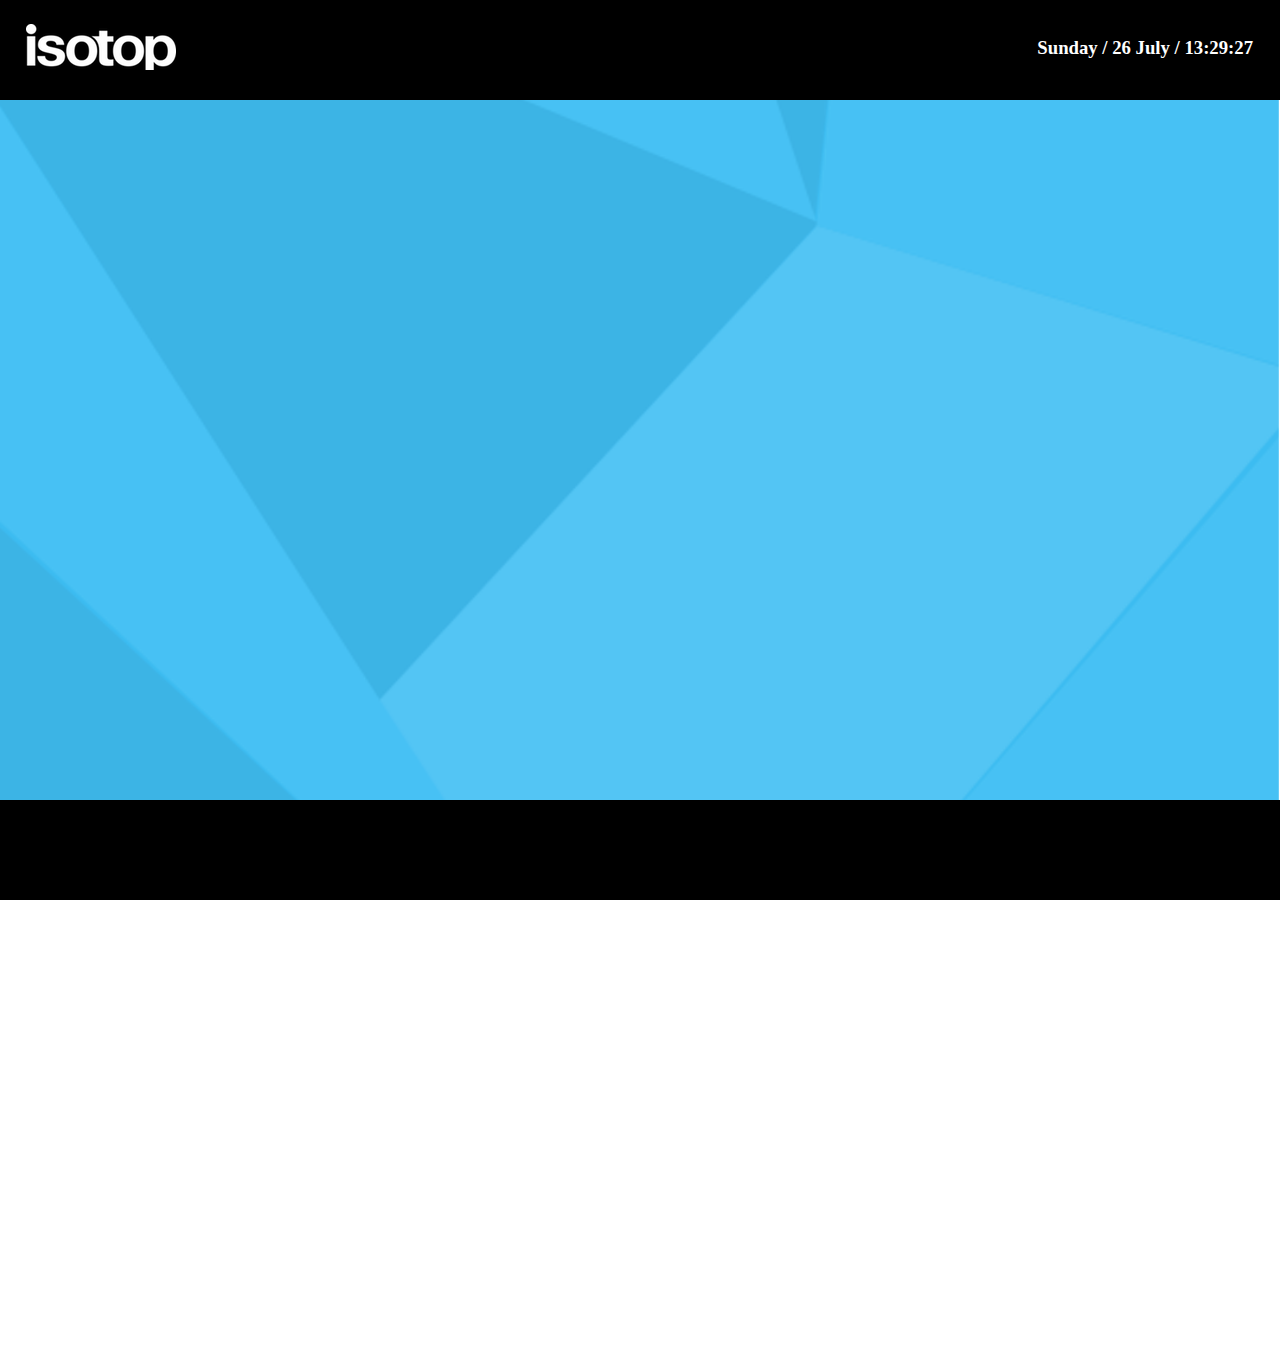
<file: slideshow/index.html>
<!doctype html>
<html lang="en">

<head>
	<meta charset="utf-8">

	<title>Isotop</title>

	<meta name="viewport" content="width=device-width, initial-scale=1.0, maximum-scale=1.0, user-scalable=no">

	<link rel="stylesheet" href="css/reveal.css">
	<link rel="stylesheet" href="css/theme/default.css" id="theme">
	<link rel="stylesheet" href="css/welcomescreen.css" id="theme">
</head>

<body>
<div id="temp"><div><div></div></div></div>
<div class="reveal">
	<div class="slides">
	</div>
</div>

<div class="iso_header">
	<img src="img/common/isotop_logo.png" />
	<h3></h3>
</div>

<div class="iso_footer">
	<h3 class="sectionname"></h3>
	<h3 class="sectioncounter"></h3>
</div>



<script src="lib/js/head.min.js"></script>
<script src="js/reveal.js"></script>
<script src="js/jquery/jquery-2.1.0.js"></script>

<script src="js/welcomescreen.js"></script>
<script src="js/timestamp.js"></script>
<script src="js/main.js"></script>



</body>
</html>
</file>
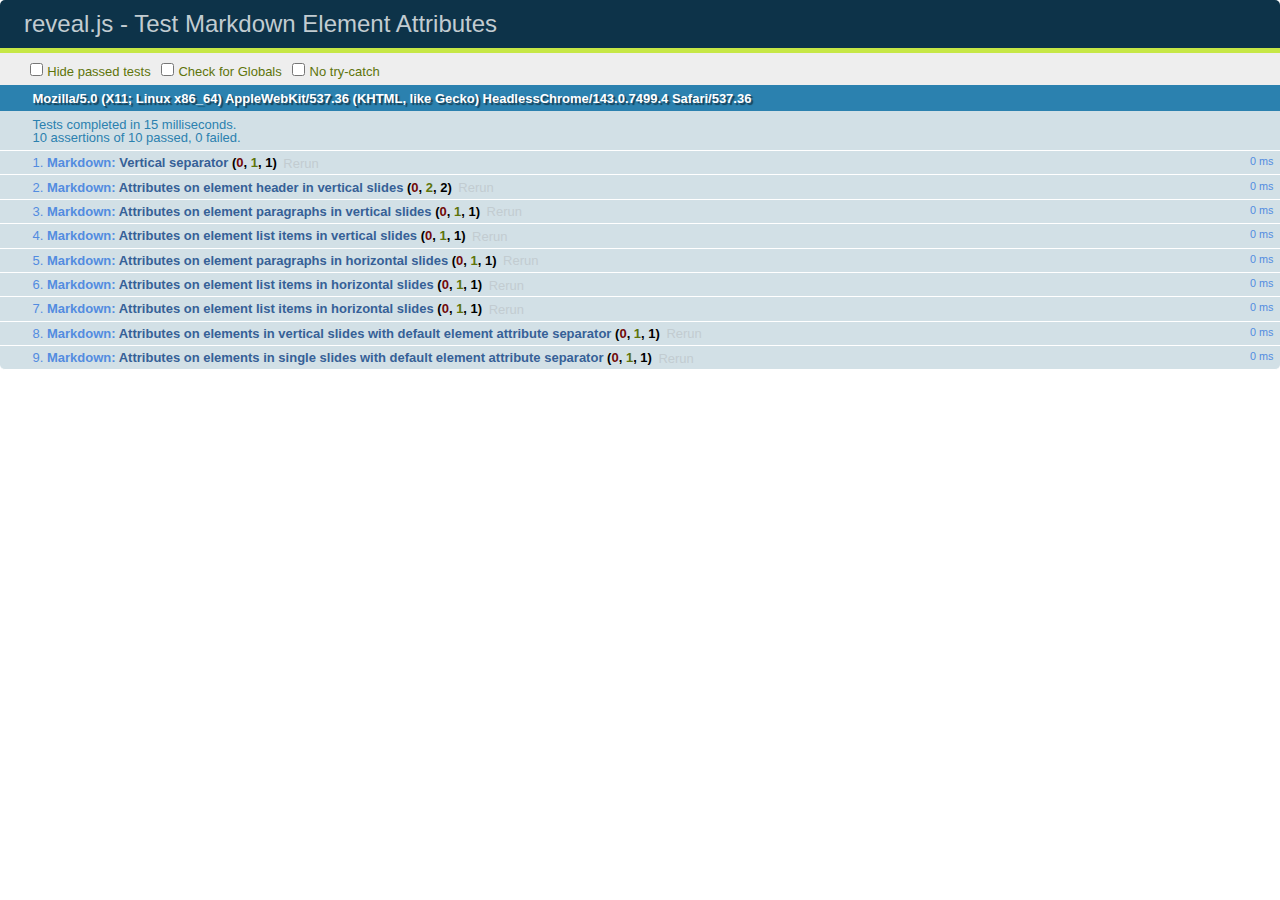
<file: slideshow-feature/test/test-markdown-element-attributes.html>
<!doctype html>
<html lang="en">

	<head>
		<meta charset="utf-8">

		<title>reveal.js - Test Markdown Element Attributes</title>

		<link rel="stylesheet" href="../css/reveal.min.css">
		<link rel="stylesheet" href="qunit-1.12.0.css">
	</head>

	<body style="overflow: auto;">

		<div id="qunit"></div>
		<div id="qunit-fixture"></div>

		<div class="reveal" style="display: none;">

			<div class="slides">

				<!-- <section data-markdown="example.md" data-separator="^\n\n\n" data-vertical="^\n\n"></section> -->

				<!-- Slides are separated by newline + three dashes + newline, vertical slides identical but two dashes -->
				<section data-markdown data-separator="^\n---\n$" data-vertical="^\n--\n$" data-element-attributes="{_\s*?([^}]+?)}">>
					<script type="text/template">
						## Slide 1.1
						<!-- {_class="fragment fade-out" data-fragment-index="1"} -->

						--

						## Slide 1.2
						<!-- {_class="fragment shrink"} -->

						Paragraph 1
						<!-- {_class="fragment grow"} -->

						Paragraph 2
						<!-- {_class="fragment grow"} -->

						- list item 1 <!-- {_class="fragment roll-in"} -->
						- list item 2 <!-- {_class="fragment roll-in"} -->
						- list item 3 <!-- {_class="fragment roll-in"} -->


						---

						## Slide 2


						Paragraph 1.2  
						multi-line <!-- {_class="fragment highlight-red"} -->

						Paragraph 2.2 <!-- {_class="fragment highlight-red"} -->

						Paragraph 2.3 <!-- {_class="fragment highlight-red"} -->

						Paragraph 2.4 <!-- {_class="fragment highlight-red"} -->

						- list item 1 <!-- {_class="fragment highlight-green"} -->
						- list item 2<!-- {_class="fragment highlight-green"} -->
						- list item 3<!-- {_class="fragment highlight-green"} -->
						- list item 4
						<!-- {_class="fragment highlight-green"} -->
						- list item 5<!-- {_class="fragment highlight-green"} -->

						Test

						![Example Picture](examples/assets/image2.png)
						<!-- {_class="reveal stretch"} -->

					</script>
				</section>



				<section 	data-markdown data-separator="^\n\n\n"
									data-vertical="^\n\n"
									data-notes="^Note:"
									data-charset="utf-8">
					<script type="text/template">
						# Test attributes in Markdown with default separator
						## Slide 1 Def <!-- .element: class="fragment highlight-red" data-fragment-index="1" -->


						## Slide 2 Def
						<!-- .element: class="fragment highlight-red" -->

					</script>
				</section>

				<section data-markdown>
				  <script type="text/template">
					## Hello world
					A paragraph
					<!-- .element: class="fragment highlight-blue" -->
				  </script>
				</section>

				<section data-markdown>
				  <script type="text/template">
					## Hello world

					Multiple  
					Line
					<!-- .element: class="fragment highlight-blue" -->
				  </script>
				</section>

				<section data-markdown>
				  <script type="text/template">
					## Hello world

					Test<!-- .element: class="fragment highlight-blue" -->

					More Test
				  </script>
				</section>


			</div>

		</div>

		<script src="../lib/js/head.min.js"></script>
		<script src="../js/reveal.min.js"></script>
		<script src="../plugin/markdown/marked.js"></script>
		<script src="../plugin/markdown/markdown.js"></script>
		<script src="qunit-1.12.0.js"></script>

		<script src="test-markdown-element-attributes.js"></script>

	</body>
</html>
</file>
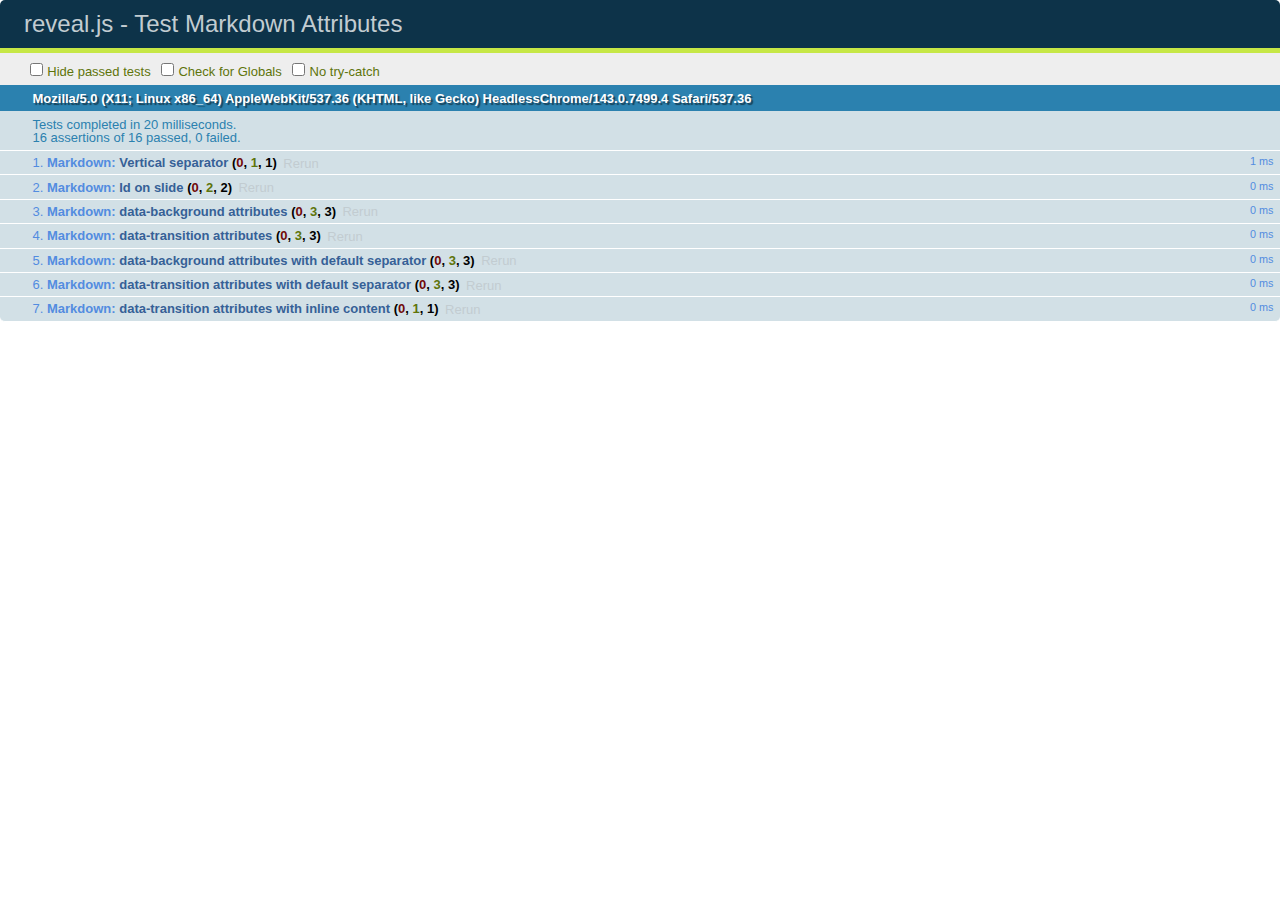
<file: slideshow-feature/test/test-markdown-slide-attributes.html>
<!doctype html>
<html lang="en">

	<head>
		<meta charset="utf-8">

		<title>reveal.js - Test Markdown Attributes</title>

		<link rel="stylesheet" href="../css/reveal.min.css">
		<link rel="stylesheet" href="qunit-1.12.0.css">
	</head>

	<body style="overflow: auto;">

		<div id="qunit"></div>
		<div id="qunit-fixture"></div>

		<div class="reveal" style="display: none;">

			<div class="slides">

				<!-- <section data-markdown="example.md" data-separator="^\n\n\n" data-vertical="^\n\n"></section> -->

				<!-- Slides are separated by three lines, vertical slides by two lines, attributes are one any line starting with (spaces and) two dashes -->
				<section 	data-markdown data-separator="^\n\n\n"
									data-vertical="^\n\n"
									data-notes="^Note:"
									data-attributes="--\s(.*?)$"
									data-charset="utf-8">
					<script type="text/template">
						# Test attributes in Markdown
						## Slide 1



						## Slide 2
						<!-- -- id="slide2" data-transition="zoom" data-background="#A0C66B" -->


						## Slide 2.1
						<!-- -- data-background="#ff0000" data-transition="fade" -->


						## Slide 2.2
						[Link to Slide2](#/slide2)



						## Slide 3
						<!-- -- data-transition="zoom" data-background="#C6916B" -->



						## Slide 4
					</script>
				</section>

				<section 	data-markdown data-separator="^\n\n\n"
									data-vertical="^\n\n"
									data-notes="^Note:"
									data-charset="utf-8">
					<script type="text/template">
						# Test attributes in Markdown with default separator
						## Slide 1 Def



						## Slide 2 Def
						<!-- .slide: id="slide2def" data-transition="concave" data-background="#A7C66B" -->


						## Slide 2.1 Def
						<!-- .slide: data-background="#f70000" data-transition="page" -->


						## Slide 2.2 Def
						[Link to Slide2](#/slide2def)



						## Slide 3 Def
						<!-- .slide: data-transition="concave" data-background="#C7916B" -->



						## Slide 4
					</script>
				</section>

				<section data-markdown>
					<script type="text/template">
						<!-- .slide: data-background="#ff0000" -->
						## Hello world
					</script>
				</section>

				<section data-markdown>
					<script type="text/template">
						## Hello world
						<!-- .slide: data-background="#ff0000" -->
					</script>
				</section>

				<section data-markdown>
					<script type="text/template">
						## Hello world

						Test
						<!-- .slide: data-background="#ff0000" -->

						More Test
					</script>
				</section>

			</div>

		</div>

		<script src="../lib/js/head.min.js"></script>
		<script src="../js/reveal.min.js"></script>
		<script src="../plugin/markdown/marked.js"></script>
		<script src="../plugin/markdown/markdown.js"></script>
		<script src="qunit-1.12.0.js"></script>

		<script src="test-markdown-slide-attributes.js"></script>

	</body>
</html>
</file>
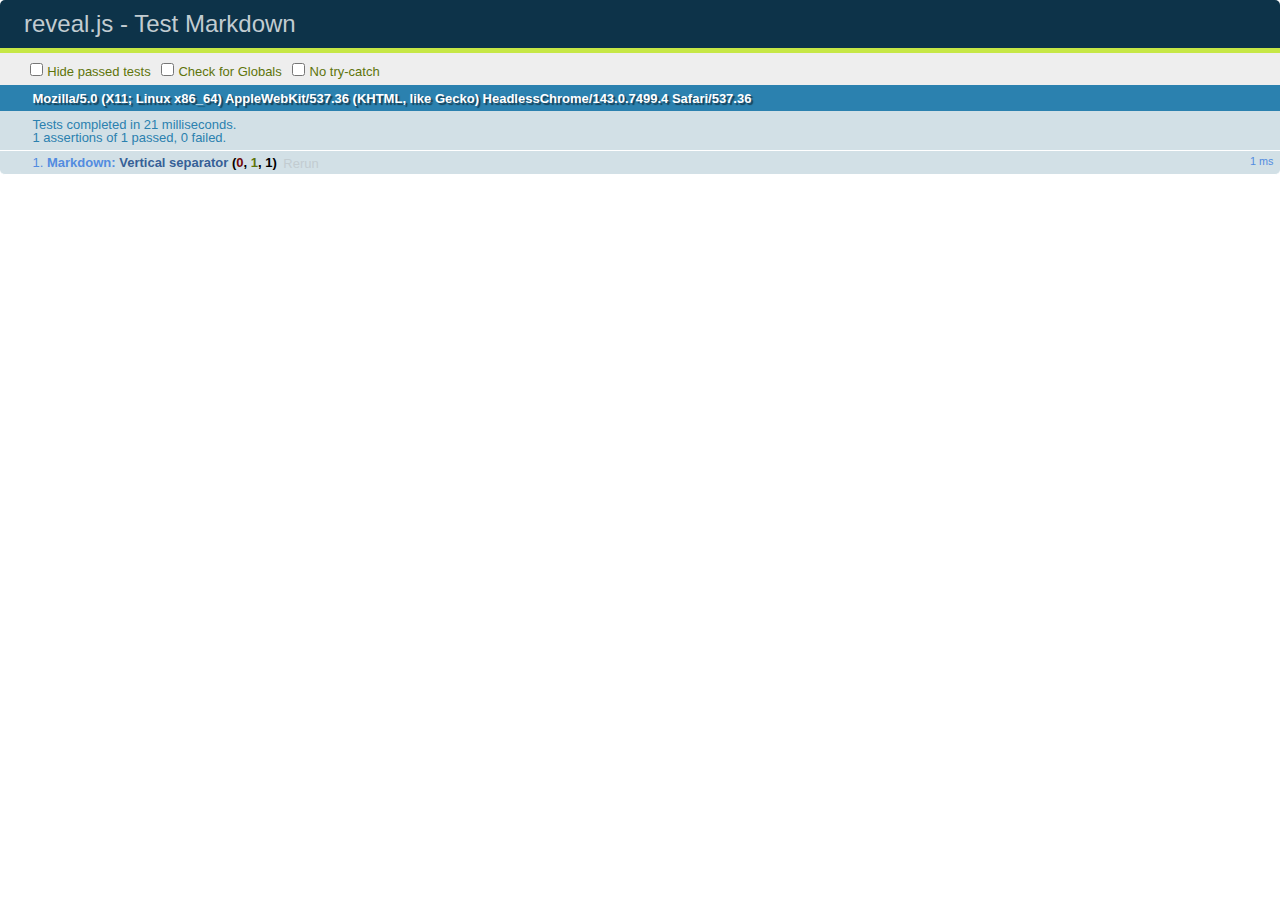
<file: slideshow-feature/test/test-markdown.html>
<!doctype html>
<html lang="en">

	<head>
		<meta charset="utf-8">

		<title>reveal.js - Test Markdown</title>

		<link rel="stylesheet" href="../css/reveal.min.css">
		<link rel="stylesheet" href="qunit-1.12.0.css">
	</head>

	<body style="overflow: auto;">

		<div id="qunit"></div>
  		<div id="qunit-fixture"></div>

		<div class="reveal" style="display: none;">

			<div class="slides">

				<!-- <section data-markdown="example.md" data-separator="^\n\n\n" data-vertical="^\n\n"></section> -->

				<!-- Slides are separated by newline + three dashes + newline, vertical slides identical but two dashes -->
				<section data-markdown data-separator="^\n---\n$" data-vertical="^\n--\n$">
					<script type="text/template">
						## Slide 1.1

						--

						## Slide 1.2

						---

						## Slide 2
					</script>
				</section>

			</div>

		</div>

		<script src="../lib/js/head.min.js"></script>
		<script src="../js/reveal.min.js"></script>
		<script src="../plugin/markdown/marked.js"></script>
		<script src="../plugin/markdown/markdown.js"></script>
		<script src="qunit-1.12.0.js"></script>

		<script src="test-markdown.js"></script>

	</body>
</html>
</file>
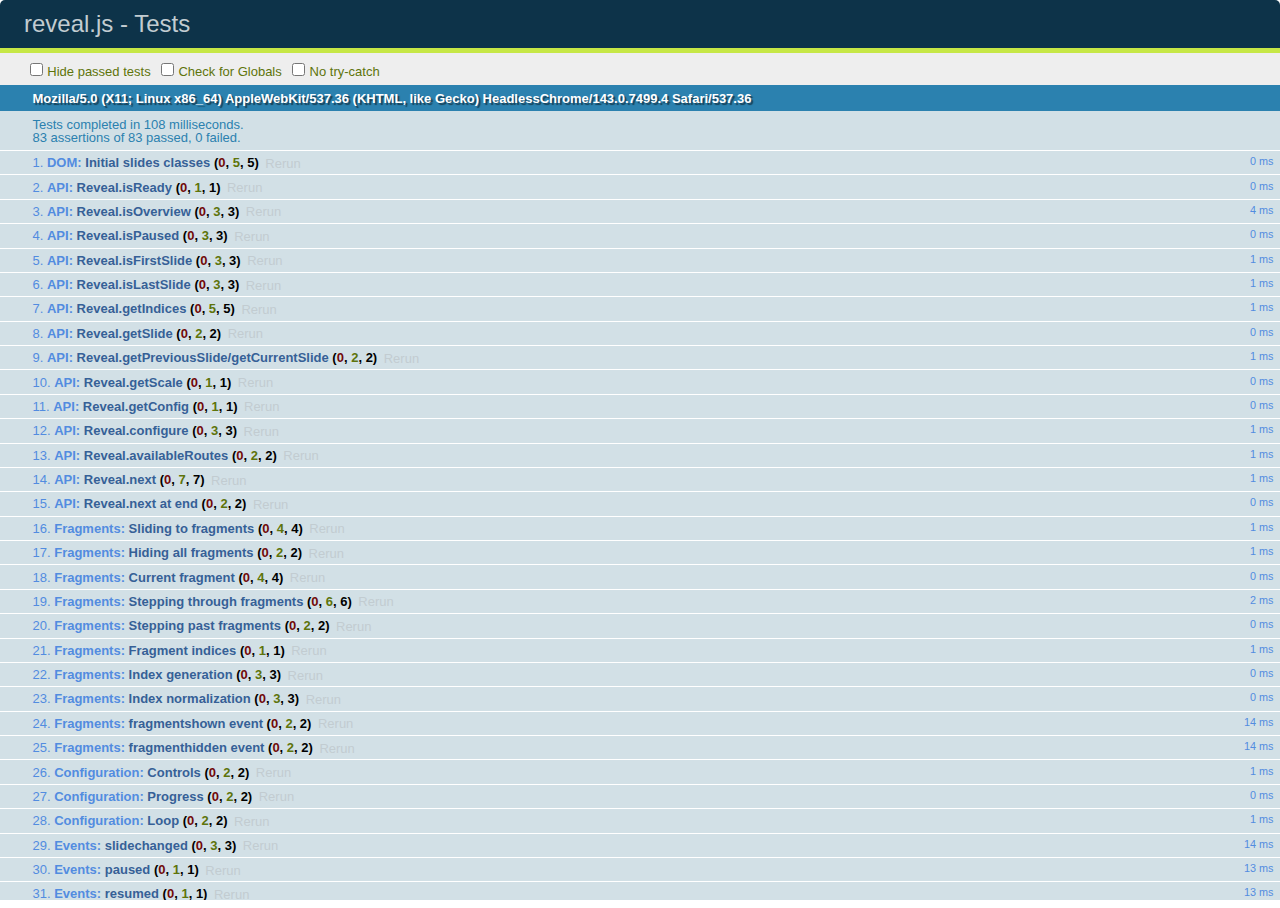
<file: slideshow-feature/test/test.html>
<!doctype html>
<html lang="en">

	<head>
		<meta charset="utf-8">

		<title>reveal.js - Tests</title>

		<link rel="stylesheet" href="../css/reveal.min.css">
		<link rel="stylesheet" href="qunit-1.12.0.css">
	</head>

	<body style="overflow: auto;">

		<div id="qunit"></div>
  		<div id="qunit-fixture"></div>

		<div class="reveal" style="display: none;">

			<div class="slides">

				<section>
					<h1>1</h1>
				</section>

				<section>
					<section>
						<h1>2.1</h1>
					</section>
					<section>
						<h1>2.2</h1>
					</section>
					<section>
						<h1>2.3</h1>
					</section>
				</section>

				<section id="fragment-slides">
					<section>
						<h1>3.1</h1>
						<ul>
							<li class="fragment">4.1</li>
							<li class="fragment">4.2</li>
							<li class="fragment">4.3</li>
						</ul>
					</section>

					<section>
						<h1>3.2</h1>
						<ul>
							<li class="fragment" data-fragment-index="0">4.1</li>
							<li class="fragment" data-fragment-index="0">4.2</li>
						</ul>
					</section>

					<section>
						<h1>3.3</h1>
						<ul>
							<li class="fragment" data-fragment-index="1">3.3.1</li>
							<li class="fragment" data-fragment-index="4">3.3.2</li>
							<li class="fragment" data-fragment-index="4">3.3.3</li>
						</ul>
					</section>
				</section>

				<section>
					<h1>4</h1>
				</section>

			</div>

		</div>

		<script src="../lib/js/head.min.js"></script>
		<script src="../js/reveal.min.js"></script>
		<script src="qunit-1.12.0.js"></script>

		<script src="test.js"></script>

	</body>
</html>
</file>
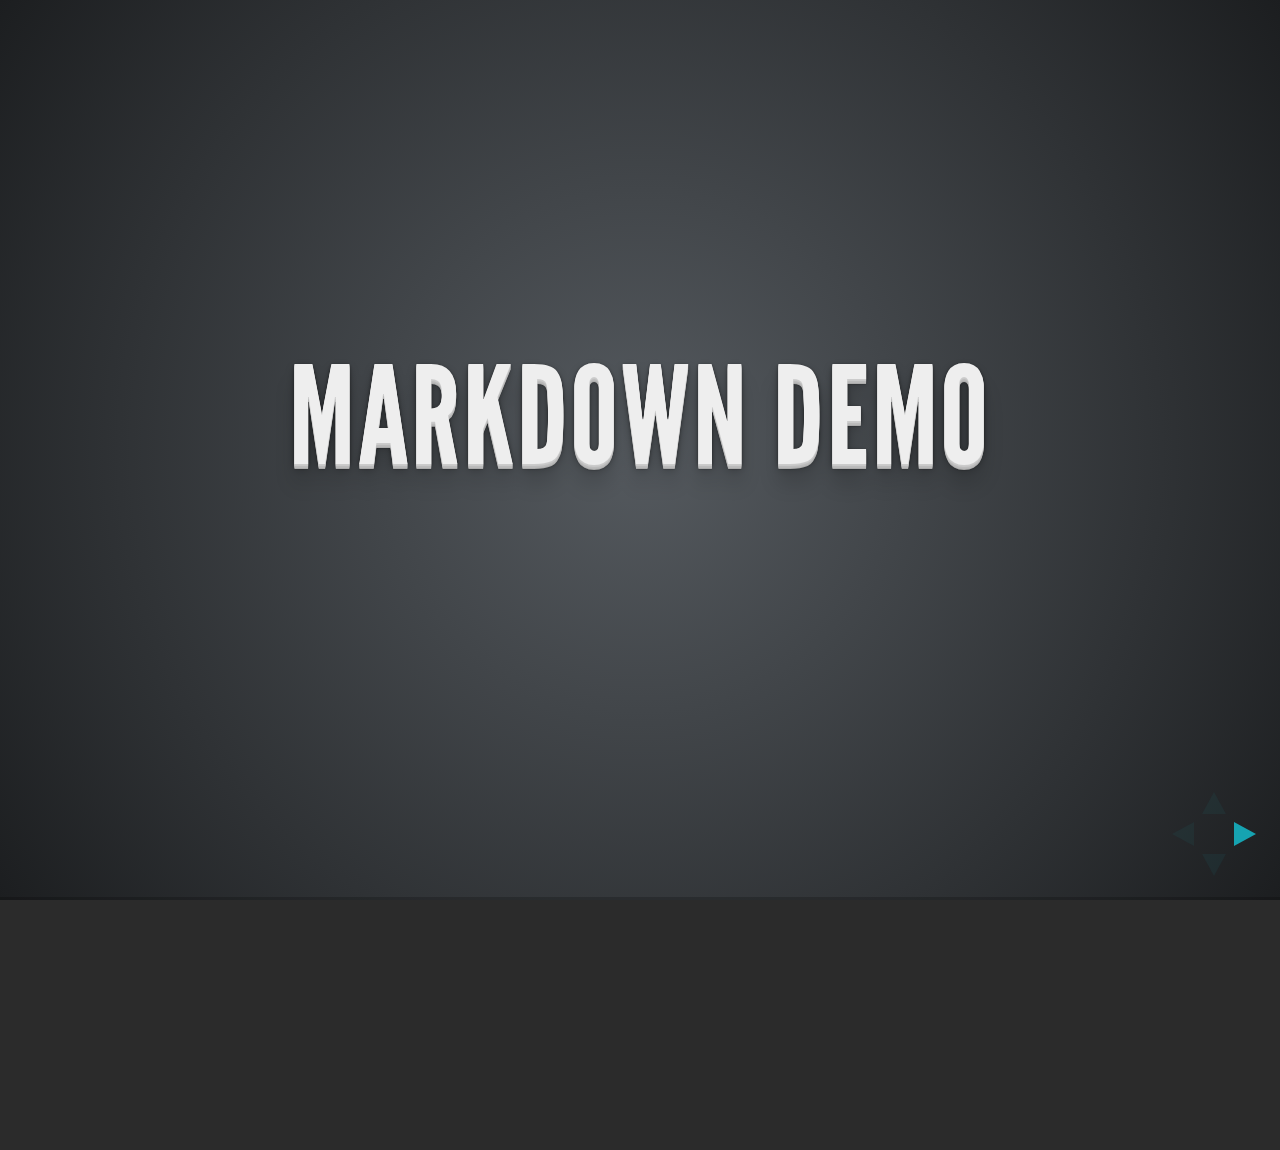
<file: slideshow-feature/plugin/markdown/example.html>
<!doctype html>
<html lang="en">

	<head>
		<meta charset="utf-8">

		<title>reveal.js - Markdown Demo</title>

		<link rel="stylesheet" href="../../css/reveal.css">
		<link rel="stylesheet" href="../../css/theme/default.css" id="theme">

        <link rel="stylesheet" href="../../lib/css/zenburn.css">
	</head>

	<body>

		<div class="reveal">

			<div class="slides">

                <!-- Use external markdown resource, separate slides by three newlines; vertical slides by two newlines -->
                <section data-markdown="example.md" data-separator="^\n\n\n" data-vertical="^\n\n"></section>

                <!-- Slides are separated by three dashes (quick 'n dirty regular expression) -->
                <section data-markdown data-separator="---">
                    <script type="text/template">
                        ## Demo 1
                        Slide 1
                        ---
                        ## Demo 1
                        Slide 2
                        ---
                        ## Demo 1
                        Slide 3
                    </script>
                </section>

                <!-- Slides are separated by newline + three dashes + newline, vertical slides identical but two dashes -->
                <section data-markdown data-separator="^\n---\n$" data-vertical="^\n--\n$">
                    <script type="text/template">
                        ## Demo 2
                        Slide 1.1

                        --

                        ## Demo 2
                        Slide 1.2

                        ---

                        ## Demo 2
                        Slide 2
                    </script>
                </section>

                <!-- No "extra" slides, since there are no separators defined (so they'll become horizontal rulers) -->
                <section data-markdown>
                    <script type="text/template">
                        A

                        ---

                        B

                        ---

                        C
                    </script>
                </section>

                <!-- Slide attributes -->
                <section data-markdown>
                    <script type="text/template">
                        <!-- .slide: data-background="#000000" -->
                        ## Slide attributes
                    </script>
                </section>

                <!-- Element attributes -->
                <section data-markdown>
                    <script type="text/template">
                        ## Element attributes
                        - Item 1 <!-- .element: class="fragment" data-fragment-index="2" -->
                        - Item 2 <!-- .element: class="fragment" data-fragment-index="1" -->
                    </script>
                </section>

                <!-- Code -->
                <section data-markdown>
                    <script type="text/template">
                        ```php
                        public function foo()
                        {
                            $foo = array(
                                'bar' => 'bar'
                            )
                        }
                        ```
                    </script>
                </section>

            </div>
		</div>

		<script src="../../lib/js/head.min.js"></script>
		<script src="../../js/reveal.js"></script>

		<script>

			Reveal.initialize({
				controls: true,
				progress: true,
				history: true,
				center: true,

				// Optional libraries used to extend on reveal.js
				dependencies: [
					{ src: '../../lib/js/classList.js', condition: function() { return !document.body.classList; } },
					{ src: 'marked.js', condition: function() { return !!document.querySelector( '[data-markdown]' ); } },
                    { src: 'markdown.js', condition: function() { return !!document.querySelector( '[data-markdown]' ); } },
                    { src: '../highlight/highlight.js', async: true, callback: function() { hljs.initHighlightingOnLoad(); } },
					{ src: '../notes/notes.js' }
				]
			});

		</script>

	</body>
</html>
</file>
<file: slideshow/css/reveal.css>
@charset "UTF-8";

/*!
 * reveal.js
 * http://lab.hakim.se/reveal-js
 * MIT licensed
 *
 * Copyright (C) 2013 Hakim El Hattab, http://hakim.se
 */


/*********************************************
 * RESET STYLES
 *********************************************/

html, body, .reveal div, .reveal span, .reveal applet, .reveal object, .reveal iframe,
.reveal h1, .reveal h2, .reveal h3, .reveal h4, .reveal h5, .reveal h6, .reveal p, .reveal blockquote, .reveal pre,
.reveal a, .reveal abbr, .reveal acronym, .reveal address, .reveal big, .reveal cite, .reveal code,
.reveal del, .reveal dfn, .reveal em, .reveal img, .reveal ins, .reveal kbd, .reveal q, .reveal s, .reveal samp,
.reveal small, .reveal strike, .reveal strong, .reveal sub, .reveal sup, .reveal tt, .reveal var,
.reveal b, .reveal u, .reveal i, .reveal center,
.reveal dl, .reveal dt, .reveal dd, .reveal ol, .reveal ul, .reveal li,
.reveal fieldset, .reveal form, .reveal label, .reveal legend,
.reveal table, .reveal caption, .reveal tbody, .reveal tfoot, .reveal thead, .reveal tr, .reveal th, .reveal td,
.reveal article, .reveal aside, .reveal canvas, .reveal details, .reveal embed,
.reveal figure, .reveal figcaption, .reveal footer, .reveal header, .reveal hgroup,
.reveal menu, .reveal nav, .reveal output, .reveal ruby, .reveal section, .reveal summary,
.reveal time, .reveal mark, .reveal audio, video {
	margin: 0;
	padding: 0;
	border: 0;
	font-size: 100%;
	font: inherit;
	vertical-align: baseline;
}

.reveal article, .reveal aside, .reveal details, .reveal figcaption, .reveal figure,
.reveal footer, .reveal header, .reveal hgroup, .reveal menu, .reveal nav, .reveal section {
	display: block;
}


/*********************************************
 * GLOBAL STYLES
 *********************************************/

html,
body {
	width: 100%;
	height: 100%;
	overflow: hidden;
}

body {
	position: relative;
	line-height: 1;
}

::selection {
	background: #FF5E99;
	color: #fff;
	text-shadow: none;
}


/*********************************************
 * HEADERS
 *********************************************/

.reveal h1,
.reveal h2,
.reveal h3,
.reveal h4,
.reveal h5,
.reveal h6 {
	-webkit-hyphens: auto;
	   -moz-hyphens: auto;
	        hyphens: auto;

	word-wrap: break-word;
	line-height: 1;
}

.reveal h1 { font-size: 3.77em; }
.reveal h2 { font-size: 2.11em;	}
.reveal h3 { font-size: 1.55em;	}
.reveal h4 { font-size: 1em;	}


/*********************************************
 * VIEW FRAGMENTS
 *********************************************/

.reveal .slides section .fragment {
	opacity: 0;

	-webkit-transition: all .2s ease;
	   -moz-transition: all .2s ease;
	    -ms-transition: all .2s ease;
	     -o-transition: all .2s ease;
	        transition: all .2s ease;
}
	.reveal .slides section .fragment.visible {
		opacity: 1;
	}

.reveal .slides section .fragment.grow {
	opacity: 1;
}
	.reveal .slides section .fragment.grow.visible {
		-webkit-transform: scale( 1.3 );
		   -moz-transform: scale( 1.3 );
		    -ms-transform: scale( 1.3 );
		     -o-transform: scale( 1.3 );
		        transform: scale( 1.3 );
	}

.reveal .slides section .fragment.shrink {
	opacity: 1;
}
	.reveal .slides section .fragment.shrink.visible {
		-webkit-transform: scale( 0.7 );
		   -moz-transform: scale( 0.7 );
		    -ms-transform: scale( 0.7 );
		     -o-transform: scale( 0.7 );
		        transform: scale( 0.7 );
	}

.reveal .slides section .fragment.zoom-in {
	opacity: 0;

	-webkit-transform: scale( 0.1 );
	   -moz-transform: scale( 0.1 );
	    -ms-transform: scale( 0.1 );
	     -o-transform: scale( 0.1 );
	        transform: scale( 0.1 );
}

	.reveal .slides section .fragment.zoom-in.visible {
		opacity: 1;

		-webkit-transform: scale( 1 );
		   -moz-transform: scale( 1 );
		    -ms-transform: scale( 1 );
		     -o-transform: scale( 1 );
		        transform: scale( 1 );
	}

.reveal .slides section .fragment.roll-in {
	opacity: 0;

	-webkit-transform: rotateX( 90deg );
	   -moz-transform: rotateX( 90deg );
	    -ms-transform: rotateX( 90deg );
	     -o-transform: rotateX( 90deg );
	        transform: rotateX( 90deg );
}
	.reveal .slides section .fragment.roll-in.visible {
		opacity: 1;

		-webkit-transform: rotateX( 0 );
		   -moz-transform: rotateX( 0 );
		    -ms-transform: rotateX( 0 );
		     -o-transform: rotateX( 0 );
		        transform: rotateX( 0 );
	}

.reveal .slides section .fragment.fade-out {
	opacity: 1;
}
	.reveal .slides section .fragment.fade-out.visible {
		opacity: 0;
	}

.reveal .slides section .fragment.semi-fade-out {
	opacity: 1;
}
	.reveal .slides section .fragment.semi-fade-out.visible {
		opacity: 0.5;
	}

.reveal .slides section .fragment.current-visible {
	opacity:0;
}

.reveal .slides section .fragment.current-visible.current-fragment {
	opacity:1;
}

.reveal .slides section .fragment.highlight-red,
.reveal .slides section .fragment.highlight-current-red,
.reveal .slides section .fragment.highlight-green,
.reveal .slides section .fragment.highlight-current-green,
.reveal .slides section .fragment.highlight-blue,
.reveal .slides section .fragment.highlight-current-blue {
	opacity: 1;
}
	.reveal .slides section .fragment.highlight-red.visible {
		color: #ff2c2d
	}
	.reveal .slides section .fragment.highlight-green.visible {
		color: #17ff2e;
	}
	.reveal .slides section .fragment.highlight-blue.visible {
		color: #1b91ff;
	}

.reveal .slides section .fragment.highlight-current-red.current-fragment {
	color: #ff2c2d
}
.reveal .slides section .fragment.highlight-current-green.current-fragment {
	color: #17ff2e;
}
.reveal .slides section .fragment.highlight-current-blue.current-fragment {
	color: #1b91ff;
}


/*********************************************
 * DEFAULT ELEMENT STYLES
 *********************************************/

/* Fixes issue in Chrome where italic fonts did not appear when printing to PDF */
.reveal:after {
  content: '';
  font-style: italic;
}

.reveal iframe {
	z-index: 1;
}

.reveal iframe[data-autoplay] {
  min-height: 100%;
  min-width: 100%;
  margin-top: -20px;
}

/* Ensure certain elements are never larger than the slide itself */
.reveal img,
.reveal video,
.reveal iframe {
	/*max-width: 95%;
	max-height: 95%;*/
}

/** Prevents layering issues in certain browser/transition combinations */
.reveal a {
	position: relative;
}

.reveal strong,
.reveal b {
	font-weight: bold;
}

.reveal em,
.reveal i {
	font-style: italic;
}

.reveal ol,
.reveal ul {
	display: inline-block;

	text-align: left;
	margin: 0 0 0 1em;
}

.reveal ol {
	list-style-type: decimal;
}

.reveal ul {
	list-style-type: disc;
}

.reveal ul ul {
	list-style-type: square;
}

.reveal ul ul ul {
	list-style-type: circle;
}

.reveal ul ul,
.reveal ul ol,
.reveal ol ol,
.reveal ol ul {
	display: block;
	margin-left: 40px;
}

.reveal p {
	margin-bottom: 10px;
	line-height: 1.2em;
}

.reveal q,
.reveal blockquote {
	quotes: none;
}

.reveal blockquote {
	display: block;
	position: relative;
	width: 70%;
	margin: 5px auto;
	padding: 5px;

	font-style: italic;
	background: rgba(255, 255, 255, 0.05);
	box-shadow: 0px 0px 2px rgba(0,0,0,0.2);
}
	.reveal blockquote p:first-child,
	.reveal blockquote p:last-child {
		display: inline-block;
	}

.reveal q {
	font-style: italic;
}

.reveal pre {
	display: block;
	position: relative;
	width: 90%;
	margin: 15px auto;

	text-align: left;
	font-size: 0.55em;
	font-family: monospace;
	line-height: 1.2em;

	word-wrap: break-word;

	box-shadow: 0px 0px 6px rgba(0,0,0,0.3);
}
.reveal code {
	font-family: monospace;
}
.reveal pre code {
	padding: 5px;
	overflow: auto;
	max-height: 400px;
	word-wrap: normal;
}
.reveal pre.stretch code {
	height: 100%;
	max-height: 100%;

	-webkit-box-sizing: border-box;
	   -moz-box-sizing: border-box;
	        box-sizing: border-box;
}

.reveal table th,
.reveal table td {
	text-align: left;
	padding-right: .3em;
}

.reveal table th {
	font-weight: bold;
}

.reveal sup {
	vertical-align: super;
}
.reveal sub {
	vertical-align: sub;
}

.reveal small {
	display: inline-block;
	font-size: 0.6em;
	line-height: 1.2em;
	vertical-align: top;
}

.reveal small * {
	vertical-align: top;
}

.reveal .stretch {
	max-width: none;
	max-height: none;
}


/*********************************************
 * CONTROLS
 *********************************************/

.reveal .controls {
	display: none;
	position: fixed;
	width: 110px;
	height: 110px;
	z-index: 30;
	right: 10px;
	bottom: 10px;
}

.reveal .controls div {
	position: absolute;
	opacity: 0.05;
	width: 0;
	height: 0;
	border: 12px solid transparent;

	-moz-transform: scale(.9999);

	-webkit-transition: all 0.2s ease;
	   -moz-transition: all 0.2s ease;
	    -ms-transition: all 0.2s ease;
	     -o-transition: all 0.2s ease;
	        transition: all 0.2s ease;
}

.reveal .controls div.enabled {
	opacity: 0.7;
	cursor: pointer;
}

.reveal .controls div.enabled:active {
	margin-top: 1px;
}

	.reveal .controls div.navigate-left {
		top: 42px;

		border-right-width: 22px;
		border-right-color: #eee;
	}
		.reveal .controls div.navigate-left.fragmented {
			opacity: 0.3;
		}

	.reveal .controls div.navigate-right {
		left: 74px;
		top: 42px;

		border-left-width: 22px;
		border-left-color: #eee;
	}
		.reveal .controls div.navigate-right.fragmented {
			opacity: 0.3;
		}

	.reveal .controls div.navigate-up {
		left: 42px;

		border-bottom-width: 22px;
		border-bottom-color: #eee;
	}
		.reveal .controls div.navigate-up.fragmented {
			opacity: 0.3;
		}

	.reveal .controls div.navigate-down {
		left: 42px;
		top: 74px;

		border-top-width: 22px;
		border-top-color: #eee;
	}
		.reveal .controls div.navigate-down.fragmented {
			opacity: 0.3;
		}


/*********************************************
 * PROGRESS BAR
 *********************************************/

.reveal .progress {
	position: fixed;
	display: none;
	height: 3px;
	width: 100%;
	bottom: 0;
	left: 0;
	z-index: 10;
}
	.reveal .progress:after {
		content: '';
		display: 'block';
		position: absolute;
		height: 20px;
		width: 100%;
		top: -20px;
	}
	.reveal .progress span {
		display: block;
		height: 100%;
		width: 0px;

		-webkit-transition: width 800ms cubic-bezier(0.260, 0.860, 0.440, 0.985);
		   -moz-transition: width 800ms cubic-bezier(0.260, 0.860, 0.440, 0.985);
		    -ms-transition: width 800ms cubic-bezier(0.260, 0.860, 0.440, 0.985);
		     -o-transition: width 800ms cubic-bezier(0.260, 0.860, 0.440, 0.985);
		        transition: width 800ms cubic-bezier(0.260, 0.860, 0.440, 0.985);
	}

/*********************************************
 * SLIDE NUMBER
 *********************************************/

.reveal .slide-number {
	position: fixed;
	display: block;
	right: 15px;
	bottom: 15px;
	opacity: 0.5;
	z-index: 31;
	font-size: 12px;
}

/*********************************************
 * SLIDES
 *********************************************/

.reveal {
	position: relative;
	width: 100%;
	height: 100%;

	-ms-touch-action: none;
}

.reveal .slides {
	position: absolute;
	width: 100%;
	height: 100%;
	left: 50%;
	top: 50%;

	overflow: visible;
	z-index: 1;
	text-align: center;

	-webkit-transition: -webkit-perspective .4s ease;
	   -moz-transition: -moz-perspective .4s ease;
	    -ms-transition: -ms-perspective .4s ease;
	     -o-transition: -o-perspective .4s ease;
	        transition: perspective .4s ease;

	-webkit-perspective: 600px;
	   -moz-perspective: 600px;
	    -ms-perspective: 600px;
	        perspective: 600px;

	-webkit-perspective-origin: 0px -100px;
	   -moz-perspective-origin: 0px -100px;
	    -ms-perspective-origin: 0px -100px;
	        perspective-origin: 0px -100px;
}

.reveal .slides>section {
	-ms-perspective: 600px;
}

.reveal .slides>section,
.reveal .slides>section>section {
	display: none;
	position: absolute;
	width: 100%;
	padding: 20px 0px;

	z-index: 10;
	line-height: 1.2em;
	font-weight: inherit;

	-webkit-transform-style: preserve-3d;
	   -moz-transform-style: preserve-3d;
	    -ms-transform-style: preserve-3d;
	        transform-style: preserve-3d;

	-webkit-transition: -webkit-transform-origin 800ms cubic-bezier(0.260, 0.860, 0.440, 0.985),
						-webkit-transform 800ms cubic-bezier(0.260, 0.860, 0.440, 0.985),
						visibility 800ms cubic-bezier(0.260, 0.860, 0.440, 0.985),
						opacity 800ms cubic-bezier(0.260, 0.860, 0.440, 0.985);
	   -moz-transition: -moz-transform-origin 800ms cubic-bezier(0.260, 0.860, 0.440, 0.985),
						-moz-transform 800ms cubic-bezier(0.260, 0.860, 0.440, 0.985),
						visibility 800ms cubic-bezier(0.260, 0.860, 0.440, 0.985),
						opacity 800ms cubic-bezier(0.260, 0.860, 0.440, 0.985);
	    -ms-transition: -ms-transform-origin 800ms cubic-bezier(0.260, 0.860, 0.440, 0.985),
						-ms-transform 800ms cubic-bezier(0.260, 0.860, 0.440, 0.985),
						visibility 800ms cubic-bezier(0.260, 0.860, 0.440, 0.985),
						opacity 800ms cubic-bezier(0.260, 0.860, 0.440, 0.985);
	     -o-transition: -o-transform-origin 800ms cubic-bezier(0.260, 0.860, 0.440, 0.985),
						-o-transform 800ms cubic-bezier(0.260, 0.860, 0.440, 0.985),
						visibility 800ms cubic-bezier(0.260, 0.860, 0.440, 0.985),
						opacity 800ms cubic-bezier(0.260, 0.860, 0.440, 0.985);
	        transition: transform-origin 800ms cubic-bezier(0.260, 0.860, 0.440, 0.985),
						transform 800ms cubic-bezier(0.260, 0.860, 0.440, 0.985),
						visibility 800ms cubic-bezier(0.260, 0.860, 0.440, 0.985),
						opacity 800ms cubic-bezier(0.260, 0.860, 0.440, 0.985);
}

/* Global transition speed settings */
.reveal[data-transition-speed="fast"] .slides section {
	-webkit-transition-duration: 400ms;
	   -moz-transition-duration: 400ms;
	    -ms-transition-duration: 400ms;
	        transition-duration: 400ms;
}
.reveal[data-transition-speed="slow"] .slides section {
	-webkit-transition-duration: 1200ms;
	   -moz-transition-duration: 1200ms;
	    -ms-transition-duration: 1200ms;
	        transition-duration: 1200ms;
}

/* Slide-specific transition speed overrides */
.reveal .slides section[data-transition-speed="fast"] {
	-webkit-transition-duration: 400ms;
	   -moz-transition-duration: 400ms;
	    -ms-transition-duration: 400ms;
	        transition-duration: 400ms;
}
.reveal .slides section[data-transition-speed="slow"] {
	-webkit-transition-duration: 1200ms;
	   -moz-transition-duration: 1200ms;
	    -ms-transition-duration: 1200ms;
	        transition-duration: 1200ms;
}

.reveal .slides>section {
	left: -50%;
	top: -50%;
}

.reveal .slides>section.stack {
	padding-top: 0;
	padding-bottom: 0;
}

.reveal .slides>section.present,
.reveal .slides>section>section.present {
	display: block;
	z-index: 11;
	opacity: 1;
}

.reveal.center,
.reveal.center .slides,
.reveal.center .slides section {
	min-height: auto !important;
}

/* Don't allow interaction with invisible slides */
.reveal .slides>section.future,
.reveal .slides>section>section.future,
.reveal .slides>section.past,
.reveal .slides>section>section.past {
	pointer-events: none;
}

.reveal.overview .slides>section,
.reveal.overview .slides>section>section {
	pointer-events: auto;
}



/*********************************************
 * DEFAULT TRANSITION
 *********************************************/

.reveal .slides>section[data-transition=default].past,
.reveal .slides>section.past {
	display: block;
	opacity: 0;

	-webkit-transform: translate3d(-100%, 0, 0) rotateY(-90deg) translate3d(-100%, 0, 0);
	   -moz-transform: translate3d(-100%, 0, 0) rotateY(-90deg) translate3d(-100%, 0, 0);
	    -ms-transform: translate3d(-100%, 0, 0) rotateY(-90deg) translate3d(-100%, 0, 0);
	        transform: translate3d(-100%, 0, 0) rotateY(-90deg) translate3d(-100%, 0, 0);
}
.reveal .slides>section[data-transition=default].future,
.reveal .slides>section.future {
	display: block;
	opacity: 0;

	-webkit-transform: translate3d(100%, 0, 0) rotateY(90deg) translate3d(100%, 0, 0);
	   -moz-transform: translate3d(100%, 0, 0) rotateY(90deg) translate3d(100%, 0, 0);
	    -ms-transform: translate3d(100%, 0, 0) rotateY(90deg) translate3d(100%, 0, 0);
	        transform: translate3d(100%, 0, 0) rotateY(90deg) translate3d(100%, 0, 0);
}

.reveal .slides>section>section[data-transition=default].past,
.reveal .slides>section>section.past {
	display: block;
	opacity: 0;

	-webkit-transform: translate3d(0, -300px, 0) rotateX(70deg) translate3d(0, -300px, 0);
	   -moz-transform: translate3d(0, -300px, 0) rotateX(70deg) translate3d(0, -300px, 0);
	    -ms-transform: translate3d(0, -300px, 0) rotateX(70deg) translate3d(0, -300px, 0);
	        transform: translate3d(0, -300px, 0) rotateX(70deg) translate3d(0, -300px, 0);
}
.reveal .slides>section>section[data-transition=default].future,
.reveal .slides>section>section.future {
	display: block;
	opacity: 0;

	-webkit-transform: translate3d(0, 300px, 0) rotateX(-70deg) translate3d(0, 300px, 0);
	   -moz-transform: translate3d(0, 300px, 0) rotateX(-70deg) translate3d(0, 300px, 0);
	    -ms-transform: translate3d(0, 300px, 0) rotateX(-70deg) translate3d(0, 300px, 0);
	        transform: translate3d(0, 300px, 0) rotateX(-70deg) translate3d(0, 300px, 0);
}


/*********************************************
 * CONCAVE TRANSITION
 *********************************************/

.reveal .slides>section[data-transition=concave].past,
.reveal.concave  .slides>section.past {
	-webkit-transform: translate3d(-100%, 0, 0) rotateY(90deg) translate3d(-100%, 0, 0);
	   -moz-transform: translate3d(-100%, 0, 0) rotateY(90deg) translate3d(-100%, 0, 0);
	    -ms-transform: translate3d(-100%, 0, 0) rotateY(90deg) translate3d(-100%, 0, 0);
	        transform: translate3d(-100%, 0, 0) rotateY(90deg) translate3d(-100%, 0, 0);
}
.reveal .slides>section[data-transition=concave].future,
.reveal.concave .slides>section.future {
	-webkit-transform: translate3d(100%, 0, 0) rotateY(-90deg) translate3d(100%, 0, 0);
	   -moz-transform: translate3d(100%, 0, 0) rotateY(-90deg) translate3d(100%, 0, 0);
	    -ms-transform: translate3d(100%, 0, 0) rotateY(-90deg) translate3d(100%, 0, 0);
	        transform: translate3d(100%, 0, 0) rotateY(-90deg) translate3d(100%, 0, 0);
}

.reveal .slides>section>section[data-transition=concave].past,
.reveal.concave .slides>section>section.past {
	-webkit-transform: translate3d(0, -80%, 0) rotateX(-70deg) translate3d(0, -80%, 0);
	   -moz-transform: translate3d(0, -80%, 0) rotateX(-70deg) translate3d(0, -80%, 0);
	    -ms-transform: translate3d(0, -80%, 0) rotateX(-70deg) translate3d(0, -80%, 0);
	        transform: translate3d(0, -80%, 0) rotateX(-70deg) translate3d(0, -80%, 0);
}
.reveal .slides>section>section[data-transition=concave].future,
.reveal.concave .slides>section>section.future {
	-webkit-transform: translate3d(0, 80%, 0) rotateX(70deg) translate3d(0, 80%, 0);
	   -moz-transform: translate3d(0, 80%, 0) rotateX(70deg) translate3d(0, 80%, 0);
	    -ms-transform: translate3d(0, 80%, 0) rotateX(70deg) translate3d(0, 80%, 0);
	        transform: translate3d(0, 80%, 0) rotateX(70deg) translate3d(0, 80%, 0);
}


/*********************************************
 * ZOOM TRANSITION
 *********************************************/

.reveal .slides>section[data-transition=zoom],
.reveal.zoom .slides>section {
	-webkit-transition-timing-function: ease;
	   -moz-transition-timing-function: ease;
	    -ms-transition-timing-function: ease;
	     -o-transition-timing-function: ease;
	        transition-timing-function: ease;
}

.reveal .slides>section[data-transition=zoom].past,
.reveal.zoom .slides>section.past {
	opacity: 0;
	visibility: hidden;

	-webkit-transform: scale(16);
	   -moz-transform: scale(16);
	    -ms-transform: scale(16);
	     -o-transform: scale(16);
	        transform: scale(16);
}
.reveal .slides>section[data-transition=zoom].future,
.reveal.zoom .slides>section.future {
	opacity: 0;
	visibility: hidden;

	-webkit-transform: scale(0.2);
	   -moz-transform: scale(0.2);
	    -ms-transform: scale(0.2);
	     -o-transform: scale(0.2);
	        transform: scale(0.2);
}

.reveal .slides>section>section[data-transition=zoom].past,
.reveal.zoom .slides>section>section.past {
	-webkit-transform: translate(0, -150%);
	   -moz-transform: translate(0, -150%);
	    -ms-transform: translate(0, -150%);
	     -o-transform: translate(0, -150%);
	        transform: translate(0, -150%);
}
.reveal .slides>section>section[data-transition=zoom].future,
.reveal.zoom .slides>section>section.future {
	-webkit-transform: translate(0, 150%);
	   -moz-transform: translate(0, 150%);
	    -ms-transform: translate(0, 150%);
	     -o-transform: translate(0, 150%);
	        transform: translate(0, 150%);
}


/*********************************************
 * LINEAR TRANSITION
 *********************************************/

.reveal.linear section {
	-webkit-backface-visibility: hidden;
	   -moz-backface-visibility: hidden;
	    -ms-backface-visibility: hidden;
	        backface-visibility: hidden;
}

.reveal .slides>section[data-transition=linear].past,
.reveal.linear .slides>section.past {
	-webkit-transform: translate(-150%, 0);
	   -moz-transform: translate(-150%, 0);
	    -ms-transform: translate(-150%, 0);
	     -o-transform: translate(-150%, 0);
	        transform: translate(-150%, 0);
}
.reveal .slides>section[data-transition=linear].future,
.reveal.linear .slides>section.future {
	-webkit-transform: translate(150%, 0);
	   -moz-transform: translate(150%, 0);
	    -ms-transform: translate(150%, 0);
	     -o-transform: translate(150%, 0);
	        transform: translate(150%, 0);
}

.reveal .slides>section>section[data-transition=linear].past,
.reveal.linear .slides>section>section.past {
	-webkit-transform: translate(0, -150%);
	   -moz-transform: translate(0, -150%);
	    -ms-transform: translate(0, -150%);
	     -o-transform: translate(0, -150%);
	        transform: translate(0, -150%);
}
.reveal .slides>section>section[data-transition=linear].future,
.reveal.linear .slides>section>section.future {
	-webkit-transform: translate(0, 150%);
	   -moz-transform: translate(0, 150%);
	    -ms-transform: translate(0, 150%);
	     -o-transform: translate(0, 150%);
	        transform: translate(0, 150%);
}


/*********************************************
 * CUBE TRANSITION
 *********************************************/

.reveal.cube .slides {
	-webkit-perspective: 1300px;
	   -moz-perspective: 1300px;
	    -ms-perspective: 1300px;
	        perspective: 1300px;
}

.reveal.cube .slides section {
	padding: 30px;
	min-height: 700px;

	-webkit-backface-visibility: hidden;
	   -moz-backface-visibility: hidden;
	    -ms-backface-visibility: hidden;
	        backface-visibility: hidden;

	-webkit-box-sizing: border-box;
	   -moz-box-sizing: border-box;
	        box-sizing: border-box;
}
	.reveal.center.cube .slides section {
		min-height: auto;
	}
	.reveal.cube .slides section:not(.stack):before {
		content: '';
		position: absolute;
		display: block;
		width: 100%;
		height: 100%;
		left: 0;
		top: 0;
		background: rgba(0,0,0,0.1);
		border-radius: 4px;

		-webkit-transform: translateZ( -20px );
		   -moz-transform: translateZ( -20px );
		    -ms-transform: translateZ( -20px );
		     -o-transform: translateZ( -20px );
		        transform: translateZ( -20px );
	}
	.reveal.cube .slides section:not(.stack):after {
		content: '';
		position: absolute;
		display: block;
		width: 90%;
		height: 30px;
		left: 5%;
		bottom: 0;
		background: none;
		z-index: 1;

		border-radius: 4px;
		box-shadow: 0px 95px 25px rgba(0,0,0,0.2);

		-webkit-transform: translateZ(-90px) rotateX( 65deg );
		   -moz-transform: translateZ(-90px) rotateX( 65deg );
		    -ms-transform: translateZ(-90px) rotateX( 65deg );
		     -o-transform: translateZ(-90px) rotateX( 65deg );
		        transform: translateZ(-90px) rotateX( 65deg );
	}

.reveal.cube .slides>section.stack {
	padding: 0;
	background: none;
}

.reveal.cube .slides>section.past {
	-webkit-transform-origin: 100% 0%;
	   -moz-transform-origin: 100% 0%;
	    -ms-transform-origin: 100% 0%;
	        transform-origin: 100% 0%;

	-webkit-transform: translate3d(-100%, 0, 0) rotateY(-90deg);
	   -moz-transform: translate3d(-100%, 0, 0) rotateY(-90deg);
	    -ms-transform: translate3d(-100%, 0, 0) rotateY(-90deg);
	        transform: translate3d(-100%, 0, 0) rotateY(-90deg);
}

.reveal.cube .slides>section.future {
	-webkit-transform-origin: 0% 0%;
	   -moz-transform-origin: 0% 0%;
	    -ms-transform-origin: 0% 0%;
	        transform-origin: 0% 0%;

	-webkit-transform: translate3d(100%, 0, 0) rotateY(90deg);
	   -moz-transform: translate3d(100%, 0, 0) rotateY(90deg);
	    -ms-transform: translate3d(100%, 0, 0) rotateY(90deg);
	        transform: translate3d(100%, 0, 0) rotateY(90deg);
}

.reveal.cube .slides>section>section.past {
	-webkit-transform-origin: 0% 100%;
	   -moz-transform-origin: 0% 100%;
	    -ms-transform-origin: 0% 100%;
	        transform-origin: 0% 100%;

	-webkit-transform: translate3d(0, -100%, 0) rotateX(90deg);
	   -moz-transform: translate3d(0, -100%, 0) rotateX(90deg);
	    -ms-transform: translate3d(0, -100%, 0) rotateX(90deg);
	        transform: translate3d(0, -100%, 0) rotateX(90deg);
}

.reveal.cube .slides>section>section.future {
	-webkit-transform-origin: 0% 0%;
	   -moz-transform-origin: 0% 0%;
	    -ms-transform-origin: 0% 0%;
	        transform-origin: 0% 0%;

	-webkit-transform: translate3d(0, 100%, 0) rotateX(-90deg);
	   -moz-transform: translate3d(0, 100%, 0) rotateX(-90deg);
	    -ms-transform: translate3d(0, 100%, 0) rotateX(-90deg);
	        transform: translate3d(0, 100%, 0) rotateX(-90deg);
}


/*********************************************
 * PAGE TRANSITION
 *********************************************/

.reveal.page .slides {
	-webkit-perspective-origin: 0% 50%;
	   -moz-perspective-origin: 0% 50%;
	    -ms-perspective-origin: 0% 50%;
	        perspective-origin: 0% 50%;

	-webkit-perspective: 3000px;
	   -moz-perspective: 3000px;
	    -ms-perspective: 3000px;
	        perspective: 3000px;
}

.reveal.page .slides section {
	padding: 30px;
	min-height: 700px;

	-webkit-box-sizing: border-box;
	   -moz-box-sizing: border-box;
	        box-sizing: border-box;
}
	.reveal.page .slides section.past {
		z-index: 12;
	}
	.reveal.page .slides section:not(.stack):before {
		content: '';
		position: absolute;
		display: block;
		width: 100%;
		height: 100%;
		left: 0;
		top: 0;
		background: rgba(0,0,0,0.1);

		-webkit-transform: translateZ( -20px );
		   -moz-transform: translateZ( -20px );
		    -ms-transform: translateZ( -20px );
		     -o-transform: translateZ( -20px );
		        transform: translateZ( -20px );
	}
	.reveal.page .slides section:not(.stack):after {
		content: '';
		position: absolute;
		display: block;
		width: 90%;
		height: 30px;
		left: 5%;
		bottom: 0;
		background: none;
		z-index: 1;

		border-radius: 4px;
		box-shadow: 0px 95px 25px rgba(0,0,0,0.2);

		-webkit-transform: translateZ(-90px) rotateX( 65deg );
	}

.reveal.page .slides>section.stack {
	padding: 0;
	background: none;
}

.reveal.page .slides>section.past {
	-webkit-transform-origin: 0% 0%;
	   -moz-transform-origin: 0% 0%;
	    -ms-transform-origin: 0% 0%;
	        transform-origin: 0% 0%;

	-webkit-transform: translate3d(-40%, 0, 0) rotateY(-80deg);
	   -moz-transform: translate3d(-40%, 0, 0) rotateY(-80deg);
	    -ms-transform: translate3d(-40%, 0, 0) rotateY(-80deg);
	        transform: translate3d(-40%, 0, 0) rotateY(-80deg);
}

.reveal.page .slides>section.future {
	-webkit-transform-origin: 100% 0%;
	   -moz-transform-origin: 100% 0%;
	    -ms-transform-origin: 100% 0%;
	        transform-origin: 100% 0%;

	-webkit-transform: translate3d(0, 0, 0);
	   -moz-transform: translate3d(0, 0, 0);
	    -ms-transform: translate3d(0, 0, 0);
	        transform: translate3d(0, 0, 0);
}

.reveal.page .slides>section>section.past {
	-webkit-transform-origin: 0% 0%;
	   -moz-transform-origin: 0% 0%;
	    -ms-transform-origin: 0% 0%;
	        transform-origin: 0% 0%;

	-webkit-transform: translate3d(0, -40%, 0) rotateX(80deg);
	   -moz-transform: translate3d(0, -40%, 0) rotateX(80deg);
	    -ms-transform: translate3d(0, -40%, 0) rotateX(80deg);
	        transform: translate3d(0, -40%, 0) rotateX(80deg);
}

.reveal.page .slides>section>section.future {
	-webkit-transform-origin: 0% 100%;
	   -moz-transform-origin: 0% 100%;
	    -ms-transform-origin: 0% 100%;
	        transform-origin: 0% 100%;

	-webkit-transform: translate3d(0, 0, 0);
	   -moz-transform: translate3d(0, 0, 0);
	    -ms-transform: translate3d(0, 0, 0);
	        transform: translate3d(0, 0, 0);
}


/*********************************************
 * FADE TRANSITION
 *********************************************/

.reveal .slides section[data-transition=fade],
.reveal.fade .slides section,
.reveal.fade .slides>section>section {
    -webkit-transform: none;
	   -moz-transform: none;
	    -ms-transform: none;
	     -o-transform: none;
	        transform: none;

	-webkit-transition: opacity 0.5s;
	   -moz-transition: opacity 0.5s;
	    -ms-transition: opacity 0.5s;
	     -o-transition: opacity 0.5s;
	        transition: opacity 0.5s;
}


.reveal.fade.overview .slides section,
.reveal.fade.overview .slides>section>section,
.reveal.fade.overview-deactivating .slides section,
.reveal.fade.overview-deactivating .slides>section>section {
	-webkit-transition: none;
	   -moz-transition: none;
	    -ms-transition: none;
	     -o-transition: none;
	        transition: none;
}


/*********************************************
 * NO TRANSITION
 *********************************************/

.reveal .slides section[data-transition=none],
.reveal.none .slides section {
	-webkit-transform: none;
	   -moz-transform: none;
	    -ms-transform: none;
	     -o-transform: none;
	        transform: none;

	-webkit-transition: none;
	   -moz-transition: none;
	    -ms-transition: none;
	     -o-transition: none;
	        transition: none;
}


/*********************************************
 * OVERVIEW
 *********************************************/

.reveal.overview .slides {
	-webkit-perspective-origin: 0% 0%;
	   -moz-perspective-origin: 0% 0%;
	    -ms-perspective-origin: 0% 0%;
	        perspective-origin: 0% 0%;

	-webkit-perspective: 700px;
	   -moz-perspective: 700px;
	    -ms-perspective: 700px;
	        perspective: 700px;
}

.reveal.overview .slides section {
	height: 600px;
	top: -300px !important;
	overflow: hidden;
	opacity: 1 !important;
	visibility: visible !important;
	cursor: pointer;
	background: rgba(0,0,0,0.1);
}
.reveal.overview .slides section .fragment {
	opacity: 1;
}
.reveal.overview .slides section:after,
.reveal.overview .slides section:before {
	display: none !important;
}
.reveal.overview .slides section>section {
	opacity: 1;
	cursor: pointer;
}
	.reveal.overview .slides section:hover {
		background: rgba(0,0,0,0.3);
	}
	.reveal.overview .slides section.present {
		background: rgba(0,0,0,0.3);
	}
.reveal.overview .slides>section.stack {
	padding: 0;
	top: 0 !important;
	background: none;
	overflow: visible;
}


/*********************************************
 * PAUSED MODE
 *********************************************/

.reveal .pause-overlay {
	position: absolute;
	top: 0;
	left: 0;
	width: 100%;
	height: 100%;
	background: black;
	visibility: hidden;
	opacity: 0;
	z-index: 100;

	-webkit-transition: all 1s ease;
	   -moz-transition: all 1s ease;
	    -ms-transition: all 1s ease;
	     -o-transition: all 1s ease;
	        transition: all 1s ease;
}
.reveal.paused .pause-overlay {
	visibility: visible;
	opacity: 1;
}


/*********************************************
 * FALLBACK
 *********************************************/

.no-transforms {
	overflow-y: auto;
}

.no-transforms .reveal .slides {
	position: relative;
	width: 80%;
	height: auto !important;
	top: 0;
	left: 50%;
	margin: 0;
	text-align: center;
}

.no-transforms .reveal .controls,
.no-transforms .reveal .progress {
	display: none !important;
}

.no-transforms .reveal .slides section {
	display: block !important;
	opacity: 1 !important;
	position: relative !important;
	height: auto;
	min-height: auto;
	top: 0;
	left: -50%;
	margin: 70px 0;

	-webkit-transform: none;
	   -moz-transform: none;
	    -ms-transform: none;
	     -o-transform: none;
	        transform: none;
}

.no-transforms .reveal .slides section section {
	left: 0;
}

.reveal .no-transition,
.reveal .no-transition * {
	-webkit-transition: none !important;
	   -moz-transition: none !important;
	    -ms-transition: none !important;
	     -o-transition: none !important;
	        transition: none !important;
}


/*********************************************
 * BACKGROUND STATES [DEPRECATED]
 *********************************************/

.reveal .state-background {
	position: absolute;
	width: 100%;
	height: 100%;
	background: rgba( 0, 0, 0, 0 );

	-webkit-transition: background 800ms ease;
	   -moz-transition: background 800ms ease;
	    -ms-transition: background 800ms ease;
	     -o-transition: background 800ms ease;
	        transition: background 800ms ease;
}
.alert .reveal .state-background {
	background: rgba( 200, 50, 30, 0.6 );
}
.soothe .reveal .state-background {
	background: rgba( 50, 200, 90, 0.4 );
}
.blackout .reveal .state-background {
	background: rgba( 0, 0, 0, 0.6 );
}
.whiteout .reveal .state-background {
	background: rgba( 255, 255, 255, 0.6 );
}
.cobalt .reveal .state-background {
	background: rgba( 22, 152, 213, 0.6 );
}
.mint .reveal .state-background {
	background: rgba( 22, 213, 75, 0.6 );
}
.submerge .reveal .state-background {
	background: rgba( 12, 25, 77, 0.6);
}
.lila .reveal .state-background {
	background: rgba( 180, 50, 140, 0.6 );
}
.sunset .reveal .state-background {
	background: rgba( 255, 122, 0, 0.6 );
}


/*********************************************
 * PER-SLIDE BACKGROUNDS
 *********************************************/

.reveal>.backgrounds {
	position: absolute;
	width: 100%;
	height: 100%;

	-webkit-perspective: 600px;
	   -moz-perspective: 600px;
	    -ms-perspective: 600px;
	        perspective: 600px;
}
	.reveal .slide-background {
		position: absolute;
		width: 100%;
		height: 100%;
		opacity: 0;
		visibility: hidden;

		background-color: rgba( 0, 0, 0, 0 );
		background-position: 50% 50%;
		background-repeat: no-repeat;
		background-size: cover;

		-webkit-transition: all 800ms cubic-bezier(0.260, 0.860, 0.440, 0.985);
		   -moz-transition: all 800ms cubic-bezier(0.260, 0.860, 0.440, 0.985);
		    -ms-transition: all 800ms cubic-bezier(0.260, 0.860, 0.440, 0.985);
		     -o-transition: all 800ms cubic-bezier(0.260, 0.860, 0.440, 0.985);
		        transition: all 800ms cubic-bezier(0.260, 0.860, 0.440, 0.985);
	}
	.reveal .slide-background.present {
		opacity: 1;
		visibility: visible;
	}

	.print-pdf .reveal .slide-background {
		opacity: 1 !important;
		visibility: visible !important;
	}

/* Immediate transition style */
.reveal[data-background-transition=none]>.backgrounds .slide-background,
.reveal>.backgrounds .slide-background[data-background-transition=none] {
	-webkit-transition: none;
	   -moz-transition: none;
	    -ms-transition: none;
	     -o-transition: none;
	        transition: none;
}

/* 2D slide */
.reveal[data-background-transition=slide]>.backgrounds .slide-background,
.reveal>.backgrounds .slide-background[data-background-transition=slide] {
	opacity: 1;

	-webkit-backface-visibility: hidden;
	   -moz-backface-visibility: hidden;
	    -ms-backface-visibility: hidden;
	        backface-visibility: hidden;
}
	.reveal[data-background-transition=slide]>.backgrounds .slide-background.past,
	.reveal>.backgrounds .slide-background.past[data-background-transition=slide] {
		-webkit-transform: translate(-100%, 0);
		   -moz-transform: translate(-100%, 0);
		    -ms-transform: translate(-100%, 0);
		     -o-transform: translate(-100%, 0);
		        transform: translate(-100%, 0);
	}
	.reveal[data-background-transition=slide]>.backgrounds .slide-background.future,
	.reveal>.backgrounds .slide-background.future[data-background-transition=slide] {
		-webkit-transform: translate(100%, 0);
		   -moz-transform: translate(100%, 0);
		    -ms-transform: translate(100%, 0);
		     -o-transform: translate(100%, 0);
		        transform: translate(100%, 0);
	}

	.reveal[data-background-transition=slide]>.backgrounds .slide-background>.slide-background.past,
	.reveal>.backgrounds .slide-background>.slide-background.past[data-background-transition=slide] {
		-webkit-transform: translate(0, -100%);
		   -moz-transform: translate(0, -100%);
		    -ms-transform: translate(0, -100%);
		     -o-transform: translate(0, -100%);
		        transform: translate(0, -100%);
	}
	.reveal[data-background-transition=slide]>.backgrounds .slide-background>.slide-background.future,
	.reveal>.backgrounds .slide-background>.slide-background.future[data-background-transition=slide] {
		-webkit-transform: translate(0, 100%);
		   -moz-transform: translate(0, 100%);
		    -ms-transform: translate(0, 100%);
		     -o-transform: translate(0, 100%);
		        transform: translate(0, 100%);
	}


/* Convex */
.reveal[data-background-transition=convex]>.backgrounds .slide-background.past,
.reveal>.backgrounds .slide-background.past[data-background-transition=convex] {
	opacity: 0;

	-webkit-transform: translate3d(-100%, 0, 0) rotateY(-90deg) translate3d(-100%, 0, 0);
	   -moz-transform: translate3d(-100%, 0, 0) rotateY(-90deg) translate3d(-100%, 0, 0);
	    -ms-transform: translate3d(-100%, 0, 0) rotateY(-90deg) translate3d(-100%, 0, 0);
	        transform: translate3d(-100%, 0, 0) rotateY(-90deg) translate3d(-100%, 0, 0);
}
.reveal[data-background-transition=convex]>.backgrounds .slide-background.future,
.reveal>.backgrounds .slide-background.future[data-background-transition=convex] {
	opacity: 0;

	-webkit-transform: translate3d(100%, 0, 0) rotateY(90deg) translate3d(100%, 0, 0);
	   -moz-transform: translate3d(100%, 0, 0) rotateY(90deg) translate3d(100%, 0, 0);
	    -ms-transform: translate3d(100%, 0, 0) rotateY(90deg) translate3d(100%, 0, 0);
	        transform: translate3d(100%, 0, 0) rotateY(90deg) translate3d(100%, 0, 0);
}

.reveal[data-background-transition=convex]>.backgrounds .slide-background>.slide-background.past,
.reveal>.backgrounds .slide-background>.slide-background.past[data-background-transition=convex] {
	opacity: 0;

	-webkit-transform: translate3d(0, -100%, 0) rotateX(90deg) translate3d(0, -100%, 0);
	   -moz-transform: translate3d(0, -100%, 0) rotateX(90deg) translate3d(0, -100%, 0);
	    -ms-transform: translate3d(0, -100%, 0) rotateX(90deg) translate3d(0, -100%, 0);
	        transform: translate3d(0, -100%, 0) rotateX(90deg) translate3d(0, -100%, 0);
}
.reveal[data-background-transition=convex]>.backgrounds .slide-background>.slide-background.future,
.reveal>.backgrounds .slide-background>.slide-background.future[data-background-transition=convex] {
	opacity: 0;

	-webkit-transform: translate3d(0, 100%, 0) rotateX(-90deg) translate3d(0, 100%, 0);
	   -moz-transform: translate3d(0, 100%, 0) rotateX(-90deg) translate3d(0, 100%, 0);
	    -ms-transform: translate3d(0, 100%, 0) rotateX(-90deg) translate3d(0, 100%, 0);
	        transform: translate3d(0, 100%, 0) rotateX(-90deg) translate3d(0, 100%, 0);
}


/* Concave */
.reveal[data-background-transition=concave]>.backgrounds .slide-background.past,
.reveal>.backgrounds .slide-background.past[data-background-transition=concave] {
	opacity: 0;

	-webkit-transform: translate3d(-100%, 0, 0) rotateY(90deg) translate3d(-100%, 0, 0);
	   -moz-transform: translate3d(-100%, 0, 0) rotateY(90deg) translate3d(-100%, 0, 0);
	    -ms-transform: translate3d(-100%, 0, 0) rotateY(90deg) translate3d(-100%, 0, 0);
	        transform: translate3d(-100%, 0, 0) rotateY(90deg) translate3d(-100%, 0, 0);
}
.reveal[data-background-transition=concave]>.backgrounds .slide-background.future,
.reveal>.backgrounds .slide-background.future[data-background-transition=concave] {
	opacity: 0;

	-webkit-transform: translate3d(100%, 0, 0) rotateY(-90deg) translate3d(100%, 0, 0);
	   -moz-transform: translate3d(100%, 0, 0) rotateY(-90deg) translate3d(100%, 0, 0);
	    -ms-transform: translate3d(100%, 0, 0) rotateY(-90deg) translate3d(100%, 0, 0);
	        transform: translate3d(100%, 0, 0) rotateY(-90deg) translate3d(100%, 0, 0);
}

.reveal[data-background-transition=concave]>.backgrounds .slide-background>.slide-background.past,
.reveal>.backgrounds .slide-background>.slide-background.past[data-background-transition=concave] {
	opacity: 0;

	-webkit-transform: translate3d(0, -100%, 0) rotateX(-90deg) translate3d(0, -100%, 0);
	   -moz-transform: translate3d(0, -100%, 0) rotateX(-90deg) translate3d(0, -100%, 0);
	    -ms-transform: translate3d(0, -100%, 0) rotateX(-90deg) translate3d(0, -100%, 0);
	        transform: translate3d(0, -100%, 0) rotateX(-90deg) translate3d(0, -100%, 0);
}
.reveal[data-background-transition=concave]>.backgrounds .slide-background>.slide-background.future,
.reveal>.backgrounds .slide-background>.slide-background.future[data-background-transition=concave] {
	opacity: 0;

	-webkit-transform: translate3d(0, 100%, 0) rotateX(90deg) translate3d(0, 100%, 0);
	   -moz-transform: translate3d(0, 100%, 0) rotateX(90deg) translate3d(0, 100%, 0);
	    -ms-transform: translate3d(0, 100%, 0) rotateX(90deg) translate3d(0, 100%, 0);
	        transform: translate3d(0, 100%, 0) rotateX(90deg) translate3d(0, 100%, 0);
}

/* Zoom */
.reveal[data-background-transition=zoom]>.backgrounds .slide-background,
.reveal>.backgrounds .slide-background[data-background-transition=zoom] {
	-webkit-transition-timing-function: ease;
	   -moz-transition-timing-function: ease;
	    -ms-transition-timing-function: ease;
	     -o-transition-timing-function: ease;
	        transition-timing-function: ease;
}

.reveal[data-background-transition=zoom]>.backgrounds .slide-background.past,
.reveal>.backgrounds .slide-background.past[data-background-transition=zoom] {
	opacity: 0;
	visibility: hidden;

	-webkit-transform: scale(16);
	   -moz-transform: scale(16);
	    -ms-transform: scale(16);
	     -o-transform: scale(16);
	        transform: scale(16);
}
.reveal[data-background-transition=zoom]>.backgrounds .slide-background.future,
.reveal>.backgrounds .slide-background.future[data-background-transition=zoom] {
	opacity: 0;
	visibility: hidden;

	-webkit-transform: scale(0.2);
	   -moz-transform: scale(0.2);
	    -ms-transform: scale(0.2);
	     -o-transform: scale(0.2);
	        transform: scale(0.2);
}

.reveal[data-background-transition=zoom]>.backgrounds .slide-background>.slide-background.past,
.reveal>.backgrounds .slide-background>.slide-background.past[data-background-transition=zoom] {
	opacity: 0;
		visibility: hidden;

		-webkit-transform: scale(16);
		   -moz-transform: scale(16);
		    -ms-transform: scale(16);
		     -o-transform: scale(16);
		        transform: scale(16);
}
.reveal[data-background-transition=zoom]>.backgrounds .slide-background>.slide-background.future,
.reveal>.backgrounds .slide-background>.slide-background.future[data-background-transition=zoom] {
	opacity: 0;
	visibility: hidden;

	-webkit-transform: scale(0.2);
	   -moz-transform: scale(0.2);
	    -ms-transform: scale(0.2);
	     -o-transform: scale(0.2);
	        transform: scale(0.2);
}


/* Global transition speed settings */
.reveal[data-transition-speed="fast"]>.backgrounds .slide-background {
	-webkit-transition-duration: 400ms;
	   -moz-transition-duration: 400ms;
	    -ms-transition-duration: 400ms;
	        transition-duration: 400ms;
}
.reveal[data-transition-speed="slow"]>.backgrounds .slide-background {
	-webkit-transition-duration: 1200ms;
	   -moz-transition-duration: 1200ms;
	    -ms-transition-duration: 1200ms;
	        transition-duration: 1200ms;
}


/*********************************************
 * RTL SUPPORT
 *********************************************/

.reveal.rtl .slides,
.reveal.rtl .slides h1,
.reveal.rtl .slides h2,
.reveal.rtl .slides h3,
.reveal.rtl .slides h4,
.reveal.rtl .slides h5,
.reveal.rtl .slides h6 {
	direction: rtl;
	font-family: sans-serif;
}

.reveal.rtl pre,
.reveal.rtl code {
	direction: ltr;
}

.reveal.rtl ol,
.reveal.rtl ul {
	text-align: right;
}

.reveal.rtl .progress span {
	float: right
}

/*********************************************
 * PARALLAX BACKGROUND
 *********************************************/

.reveal.has-parallax-background .backgrounds {
	-webkit-transition: all 0.8s ease;
	   -moz-transition: all 0.8s ease;
	    -ms-transition: all 0.8s ease;
	        transition: all 0.8s ease;
}

/* Global transition speed settings */
.reveal.has-parallax-background[data-transition-speed="fast"] .backgrounds {
	-webkit-transition-duration: 400ms;
	   -moz-transition-duration: 400ms;
	    -ms-transition-duration: 400ms;
	        transition-duration: 400ms;
}
.reveal.has-parallax-background[data-transition-speed="slow"] .backgrounds {
	-webkit-transition-duration: 1200ms;
	   -moz-transition-duration: 1200ms;
	    -ms-transition-duration: 1200ms;
	        transition-duration: 1200ms;
}


/*********************************************
 * LINK PREVIEW OVERLAY
 *********************************************/

 .reveal .preview-link-overlay {
 	position: absolute;
 	top: 0;
 	left: 0;
 	width: 100%;
 	height: 100%;
 	z-index: 1000;
 	background: rgba( 0, 0, 0, 0.9 );
 	opacity: 0;
 	visibility: hidden;

 	-webkit-transition: all 0.3s ease;
 	   -moz-transition: all 0.3s ease;
 	    -ms-transition: all 0.3s ease;
 	        transition: all 0.3s ease;
 }
 	.reveal .preview-link-overlay.visible {
 		opacity: 1;
 		visibility: visible;
 	}

 	.reveal .preview-link-overlay .spinner {
 		position: absolute;
 		display: block;
 		top: 50%;
 		left: 50%;
 		width: 32px;
 		height: 32px;
 		margin: -16px 0 0 -16px;
 		z-index: 10;
 		background-image: url([data-uri]%2F%2F%2F6%2Bvr8nJybW1tcDAwOjo6Nvb26ioqKOjo7Ozs%2FLy8vz8%2FAAAAAAAAAAAACH%2FC05FVFNDQVBFMi4wAwEAAAAh%2FhpDcmVhdGVkIHdpdGggYWpheGxvYWQuaW5mbwAh%[base64]%2FV%2FnmOM82XiHRLYKhKP1oZmADdEAAAh%2BQQJCgAAACwAAAAAIAAgAAAE6hDISWlZpOrNp1lGNRSdRpDUolIGw5RUYhhHukqFu8DsrEyqnWThGvAmhVlteBvojpTDDBUEIFwMFBRAmBkSgOrBFZogCASwBDEY%2FCZSg7GSE0gSCjQBMVG023xWBhklAnoEdhQEfyNqMIcKjhRsjEdnezB%2BA4k8gTwJhFuiW4dokXiloUepBAp5qaKpp6%2BHo7aWW54wl7obvEe0kRuoplCGepwSx2jJvqHEmGt6whJpGpfJCHmOoNHKaHx61WiSR92E4lbFoq%2BB6QDtuetcaBPnW6%2BO7wDHpIiK9SaVK5GgV543tzjgGcghAgAh%[base64]%2B%2BG%2Bw48edZPK%2BM6hLJpQg484enXIdQFSS1u6UhksENEQAAIfkECQoAAAAsAAAAACAAIAAABOcQyEmpGKLqzWcZRVUQnZYg1aBSh2GUVEIQ2aQOE%2BG%2BcD4ntpWkZQj1JIiZIogDFFyHI0UxQwFugMSOFIPJftfVAEoZLBbcLEFhlQiqGp1Vd140AUklUN3eCA51C1EWMzMCezCBBmkxVIVHBWd3HHl9JQOIJSdSnJ0TDKChCwUJjoWMPaGqDKannasMo6WnM562R5YluZRwur0wpgqZE7NKUm%2BFNRPIhjBJxKZteWuIBMN4zRMIVIhffcgojwCF117i4nlLnY5ztRLsnOk%2BaV%2BoJY7V7m76PdkS4trKcdg0Zc0tTcKkRAAAIfkECQoAAAAsAAAAACAAIAAABO4QyEkpKqjqzScpRaVkXZWQEximw1BSCUEIlDohrft6cpKCk5xid5MNJTaAIkekKGQkWyKHkvhKsR7ARmitkAYDYRIbUQRQjWBwJRzChi9CRlBcY1UN4g0%[base64]%[base64]%2BE71SRQeyqUToLA7VxF0JDyIQh%2FMVVPMt1ECZlfcjZJ9mIKoaTl1MRIl5o4CUKXOwmyrCInCKqcWtvadL2SYhyASyNDJ0uIiRMDjI0Fd30%2FiI2UA5GSS5UDj2l6NoqgOgN4gksEBgYFf0FDqKgHnyZ9OX8HrgYHdHpcHQULXAS2qKpENRg7eAMLC7kTBaixUYFkKAzWAAnLC7FLVxLWDBLKCwaKTULgEwbLA4hJtOkSBNqITT3xEgfLpBtzE%2FjiuL04RGEBgwWhShRgQExHBAAh%2BQQJCgAAACwAAAAAIAAgAAAE7xDISWlSqerNpyJKhWRdlSAVoVLCWk6JKlAqAavhO9UkUHsqlE6CwO1cRdCQ8iEIfzFVTzLdRAmZX3I2SfZiCqGk5dTESJeaOAlClzsJsqwiJwiqnFrb2nS9kmIcgEsjQydLiIlHehhpejaIjzh9eomSjZR%[base64]%2BE71SRQeyqUToLA7VxF0JDyIQh%[base64]%2BE71SRQeyqUToLA7VxF0JDyIQh%2FMVVPMt1ECZlfcjZJ9mIKoaTl1MRIl5o4CUKXOwmyrCInCKqcWtvadL2SYhyASyNDJ0uIiUd6GAULDJCRiXo1CpGXDJOUjY%2BYip9DhToJA4RBLwMLCwVDfRgbBAaqqoZ1XBMHswsHtxtFaH1iqaoGNgAIxRpbFAgfPQSqpbgGBqUD1wBXeCYp1AYZ19JJOYgH1KwA4UBvQwXUBxPqVD9L3sbp2BNk2xvvFPJd%2BMFCN6HAAIKgNggY0KtEBAAh%[base64]%2BvsYMDAzZQPC9VCNkDWUhGkuE5PxJNwiUK4UfLzOlD4WvzAHaoG9nxPi5d%2BjYUqfAhhykOFwJWiAAAIfkECQoAAAAsAAAAACAAIAAABPAQyElpUqnqzaciSoVkXVUMFaFSwlpOCcMYlErAavhOMnNLNo8KsZsMZItJEIDIFSkLGQoQTNhIsFehRww2CQLKF0tYGKYSg%2BygsZIuNqJksKgbfgIGepNo2cIUB3V1B3IvNiBYNQaDSTtfhhx0CwVPI0UJe0%2Bbm4g5VgcGoqOcnjmjqDSdnhgEoamcsZuXO1aWQy8KAwOAuTYYGwi7w5h%2BKr0SJ8MFihpNbx%2B4Erq7BYBuzsdiH1jCAzoSfl0rVirNbRXlBBlLX%2BBP0XJLAPGzTkAuAOqb0WT5AH7OcdCm5B8TgRwSRKIHQtaLCwg1RAAAOwAAAAAAAAAAAA%3D%3D);

 		visibility: visible;
 		opacity: 0.6;

 		-webkit-transition: all 0.3s ease;
 		   -moz-transition: all 0.3s ease;
 		    -ms-transition: all 0.3s ease;
 		        transition: all 0.3s ease;
 	}

 	.reveal .preview-link-overlay header {
 		position: absolute;
 		left: 0;
 		top: 0;
 		width: 100%;
 		height: 40px;
 		z-index: 2;
 		border-bottom: 1px solid #222;
 	}
 		.reveal .preview-link-overlay header a {
 			display: inline-block;
 			width: 40px;
 			height: 40px;
 			padding: 0 10px;
 			float: right;
 			opacity: 0.6;

 			box-sizing: border-box;
 		}
 			.reveal .preview-link-overlay header a:hover {
 				opacity: 1;
 			}
 			.reveal .preview-link-overlay header a .icon {
 				display: inline-block;
 				width: 20px;
 				height: 20px;

 				background-position: 50% 50%;
 				background-size: 100%;
 				background-repeat: no-repeat;
 			}
 			.reveal .preview-link-overlay header a.close .icon {
 				background-image: url([data-uri]);
 			}
 			.reveal .preview-link-overlay header a.external .icon {
 				background-image: url([data-uri]);
 			}

 	.reveal .preview-link-overlay .viewport {
 		position: absolute;
 		top: 40px;
 		right: 0;
 		bottom: 0;
 		left: 0;
 	}

 	.reveal .preview-link-overlay .viewport iframe {
 		width: 100%;
 		height: 100%;
 		max-width: 100%;
 		max-height: 100%;
 		border: 0;

 		opacity: 0;
 		visibility: hidden;

 		-webkit-transition: all 0.3s ease;
 		   -moz-transition: all 0.3s ease;
 		    -ms-transition: all 0.3s ease;
 		        transition: all 0.3s ease;
 	}

 	.reveal .preview-link-overlay.loaded .viewport iframe {
 		opacity: 1;
 		visibility: visible;
 	}

 	.reveal .preview-link-overlay.loaded .spinner {
 		opacity: 0;
 		visibility: hidden;

 		-webkit-transform: scale(0.2);
 		   -moz-transform: scale(0.2);
 		    -ms-transform: scale(0.2);
 		        transform: scale(0.2);
 	}



/*********************************************
 * PLAYBACK COMPONENT
 *********************************************/

.reveal .playback {
	position: fixed;
	left: 15px;
	bottom: 15px;
	z-index: 30;
	cursor: pointer;

	-webkit-transition: all 400ms ease;
	   -moz-transition: all 400ms ease;
	    -ms-transition: all 400ms ease;
	        transition: all 400ms ease;
}

.reveal.overview .playback {
	opacity: 0;
	visibility: hidden;
}


/*********************************************
 * ROLLING LINKS
 *********************************************/

.reveal .roll {
	display: inline-block;
	line-height: 1.2;
	overflow: hidden;

	vertical-align: top;

	-webkit-perspective: 400px;
	   -moz-perspective: 400px;
	    -ms-perspective: 400px;
	        perspective: 400px;

	-webkit-perspective-origin: 50% 50%;
	   -moz-perspective-origin: 50% 50%;
	    -ms-perspective-origin: 50% 50%;
	        perspective-origin: 50% 50%;
}
	.reveal .roll:hover {
		background: none;
		text-shadow: none;
	}
.reveal .roll span {
	display: block;
	position: relative;
	padding: 0 2px;

	pointer-events: none;

	-webkit-transition: all 400ms ease;
	   -moz-transition: all 400ms ease;
	    -ms-transition: all 400ms ease;
	        transition: all 400ms ease;

	-webkit-transform-origin: 50% 0%;
	   -moz-transform-origin: 50% 0%;
	    -ms-transform-origin: 50% 0%;
	        transform-origin: 50% 0%;

	-webkit-transform-style: preserve-3d;
	   -moz-transform-style: preserve-3d;
	    -ms-transform-style: preserve-3d;
	        transform-style: preserve-3d;

	-webkit-backface-visibility: hidden;
	   -moz-backface-visibility: hidden;
	        backface-visibility: hidden;
}
	.reveal .roll:hover span {
	    background: rgba(0,0,0,0.5);

	    -webkit-transform: translate3d( 0px, 0px, -45px ) rotateX( 90deg );
	       -moz-transform: translate3d( 0px, 0px, -45px ) rotateX( 90deg );
	        -ms-transform: translate3d( 0px, 0px, -45px ) rotateX( 90deg );
	            transform: translate3d( 0px, 0px, -45px ) rotateX( 90deg );
	}
.reveal .roll span:after {
	content: attr(data-title);

	display: block;
	position: absolute;
	left: 0;
	top: 0;
	padding: 0 2px;

	-webkit-backface-visibility: hidden;
	   -moz-backface-visibility: hidden;
	        backface-visibility: hidden;

	-webkit-transform-origin: 50% 0%;
	   -moz-transform-origin: 50% 0%;
	    -ms-transform-origin: 50% 0%;
	        transform-origin: 50% 0%;

	-webkit-transform: translate3d( 0px, 110%, 0px ) rotateX( -90deg );
	   -moz-transform: translate3d( 0px, 110%, 0px ) rotateX( -90deg );
	    -ms-transform: translate3d( 0px, 110%, 0px ) rotateX( -90deg );
	        transform: translate3d( 0px, 110%, 0px ) rotateX( -90deg );
}


/*********************************************
 * SPEAKER NOTES
 *********************************************/

.reveal aside.notes {
	display: none;
}


/*********************************************
 * ZOOM PLUGIN
 *********************************************/

.zoomed .reveal *,
.zoomed .reveal *:before,
.zoomed .reveal *:after {
	-webkit-transform: none !important;
	   -moz-transform: none !important;
	    -ms-transform: none !important;
	        transform: none !important;

	-webkit-backface-visibility: visible !important;
	   -moz-backface-visibility: visible !important;
	    -ms-backface-visibility: visible !important;
	        backface-visibility: visible !important;
}

.zoomed .reveal .progress,
.zoomed .reveal .controls {
	opacity: 0;
}

.zoomed .reveal .roll span {
	background: none;
}

.zoomed .reveal .roll span:after {
	visibility: hidden;
}
</file>
<file: slideshow/css/theme/default.css>
@import url(https://fonts.googleapis.com/css?family=Lato:400,700,400italic,700italic);
/**
 * Default theme for reveal.js.
 *
 * Copyright (C) 2011-2012 Hakim El Hattab, http://hakim.se
 */
@font-face {
  font-family: 'League Gothic';
  src: url("../../lib/font/league_gothic-webfont.eot");
  src: url("../../lib/font/league_gothic-webfont.eot?#iefix") format("embedded-opentype"), url("../../lib/font/league_gothic-webfont.woff") format("woff"), url("../../lib/font/league_gothic-webfont.ttf") format("truetype"), url("../../lib/font/league_gothic-webfont.svg#LeagueGothicRegular") format("svg");
  font-weight: normal;
  font-style: normal; }

/*********************************************
 * GLOBAL STYLES
 *********************************************/
body {
  background: #1c1e20;
  background: -moz-radial-gradient(center, circle cover, #555a5f 0%, #1c1e20 100%);
  background: -webkit-gradient(radial, center center, 0px, center center, 100%, color-stop(0%, #555a5f), color-stop(100%, #1c1e20));
  background: -webkit-radial-gradient(center, circle cover, #555a5f 0%, #1c1e20 100%);
  background: -o-radial-gradient(center, circle cover, #555a5f 0%, #1c1e20 100%);
  background: -ms-radial-gradient(center, circle cover, #555a5f 0%, #1c1e20 100%);
  background: radial-gradient(center, circle cover, #555a5f 0%, #1c1e20 100%);
  background-color: #2b2b2b; }

.reveal {
  font-family: "Lato", sans-serif;
  font-size: 36px;
  font-weight: normal;
  letter-spacing: -0.02em;
  color: #eeeeee; }

::selection {
  color: white;
  background: #ff5e99;
  text-shadow: none; }

/*********************************************
 * HEADERS
 *********************************************/
.reveal h1,
.reveal h2,
.reveal h3,
.reveal h4,
.reveal h5,
.reveal h6 {
  margin: 0 0 20px 0;
  color: #eeeeee;
  font-family: "League Gothic", Impact, sans-serif;
  line-height: 0.9em;
  letter-spacing: 0.02em;
  text-transform: uppercase;
  text-shadow: 0px 0px 6px rgba(0, 0, 0, 0.2); }

.reveal h1 {
  text-shadow: 0 1px 0 #cccccc, 0 2px 0 #c9c9c9, 0 3px 0 #bbbbbb, 0 4px 0 #b9b9b9, 0 5px 0 #aaaaaa, 0 6px 1px rgba(0, 0, 0, 0.1), 0 0 5px rgba(0, 0, 0, 0.1), 0 1px 3px rgba(0, 0, 0, 0.3), 0 3px 5px rgba(0, 0, 0, 0.2), 0 5px 10px rgba(0, 0, 0, 0.25), 0 20px 20px rgba(0, 0, 0, 0.15); }

/*********************************************
 * LINKS
 *********************************************/
.reveal a:not(.image) {
  color: #13daec;
  text-decoration: none;
  -webkit-transition: color .15s ease;
  -moz-transition: color .15s ease;
  -ms-transition: color .15s ease;
  -o-transition: color .15s ease;
  transition: color .15s ease; }

.reveal a:not(.image):hover {
  color: #71e9f4;
  text-shadow: none;
  border: none; }

.reveal .roll span:after {
  color: #fff;
  background: #0d99a5; }

/*********************************************
 * IMAGES
 *********************************************/
.reveal section img {
  margin: 15px 0px;
  background: rgba(255, 255, 255, 0.12);
  border: 4px solid #eeeeee;
  box-shadow: 0 0 10px rgba(0, 0, 0, 0.15);
  -webkit-transition: all .2s linear;
  -moz-transition: all .2s linear;
  -ms-transition: all .2s linear;
  -o-transition: all .2s linear;
  transition: all .2s linear; }

.reveal a:hover img {
  background: rgba(255, 255, 255, 0.2);
  border-color: #13daec;
  box-shadow: 0 0 20px rgba(0, 0, 0, 0.55); }

/*********************************************
 * NAVIGATION CONTROLS
 *********************************************/
.reveal .controls div.navigate-left,
.reveal .controls div.navigate-left.enabled {
  border-right-color: #13daec; }

.reveal .controls div.navigate-right,
.reveal .controls div.navigate-right.enabled {
  border-left-color: #13daec; }

.reveal .controls div.navigate-up,
.reveal .controls div.navigate-up.enabled {
  border-bottom-color: #13daec; }

.reveal .controls div.navigate-down,
.reveal .controls div.navigate-down.enabled {
  border-top-color: #13daec; }

.reveal .controls div.navigate-left.enabled:hover {
  border-right-color: #71e9f4; }

.reveal .controls div.navigate-right.enabled:hover {
  border-left-color: #71e9f4; }

.reveal .controls div.navigate-up.enabled:hover {
  border-bottom-color: #71e9f4; }

.reveal .controls div.navigate-down.enabled:hover {
  border-top-color: #71e9f4; }

/*********************************************
 * PROGRESS BAR
 *********************************************/
.reveal .progress {
  background: rgba(0, 0, 0, 0.2); }

.reveal .progress span {
  background: #13daec;
  -webkit-transition: width 800ms cubic-bezier(0.26, 0.86, 0.44, 0.985);
  -moz-transition: width 800ms cubic-bezier(0.26, 0.86, 0.44, 0.985);
  -ms-transition: width 800ms cubic-bezier(0.26, 0.86, 0.44, 0.985);
  -o-transition: width 800ms cubic-bezier(0.26, 0.86, 0.44, 0.985);
  transition: width 800ms cubic-bezier(0.26, 0.86, 0.44, 0.985); }

/*********************************************
 * SLIDE NUMBER
 *********************************************/
.reveal .slide-number {
  color: #13daec; }
</file>
<file: slideshow/css/welcomescreen.css>
.iso_header{
	position:absolute;
	top:0;
	background-color: #000;
	height:100px;
	width:100%;
}

.iso_header h3{
	background-color: #000;
	color:#fff;
	position:absolute;
	top: 20px;
	right: 27px;
	font-family:"Trebuchet MS";
}

.iso_header img{
	position:absolute;
	top: 15px;
	left: 20px;
}

.iso_footer{
	background-color: #000;
	height:100px;
	color:#fff;
	position:absolute;
	bottom:0;
	width:100%;
	font-family:"Trebuchet MS";
}

.iso_footer .sectioncounter{
	position:absolute;
	bottom: 20px;
	right: 27px;
}

.iso_footer .sectionname{
	position:absolute;
	bottom: 20px;
	left: 27px;
}

.reveal iframe {
	max-width: 100%;
	max-height: 100%;
}

body {
	background: url(../img/common/screen_bg_blue.png) top center no-repeat;
	background-position: 50% 50%;
	background-size: cover;
}
</file>
<file: slideshow-feature/css/reveal.css>
@charset "UTF-8";

/*!
 * reveal.js
 * http://lab.hakim.se/reveal-js
 * MIT licensed
 *
 * Copyright (C) 2013 Hakim El Hattab, http://hakim.se
 */


/*********************************************
 * RESET STYLES
 *********************************************/

html, body, .reveal div, .reveal span, .reveal applet, .reveal object, .reveal iframe,
.reveal h1, .reveal h2, .reveal h3, .reveal h4, .reveal h5, .reveal h6, .reveal p, .reveal blockquote, .reveal pre,
.reveal a, .reveal abbr, .reveal acronym, .reveal address, .reveal big, .reveal cite, .reveal code,
.reveal del, .reveal dfn, .reveal em, .reveal img, .reveal ins, .reveal kbd, .reveal q, .reveal s, .reveal samp,
.reveal small, .reveal strike, .reveal strong, .reveal sub, .reveal sup, .reveal tt, .reveal var,
.reveal b, .reveal u, .reveal i, .reveal center,
.reveal dl, .reveal dt, .reveal dd, .reveal ol, .reveal ul, .reveal li,
.reveal fieldset, .reveal form, .reveal label, .reveal legend,
.reveal table, .reveal caption, .reveal tbody, .reveal tfoot, .reveal thead, .reveal tr, .reveal th, .reveal td,
.reveal article, .reveal aside, .reveal canvas, .reveal details, .reveal embed,
.reveal figure, .reveal figcaption, .reveal footer, .reveal header, .reveal hgroup,
.reveal menu, .reveal nav, .reveal output, .reveal ruby, .reveal section, .reveal summary,
.reveal time, .reveal mark, .reveal audio, video {
	margin: 0;
	padding: 0;
	border: 0;
	font-size: 100%;
	font: inherit;
	vertical-align: baseline;
}

.reveal article, .reveal aside, .reveal details, .reveal figcaption, .reveal figure,
.reveal footer, .reveal header, .reveal hgroup, .reveal menu, .reveal nav, .reveal section {
	display: block;
}


/*********************************************
 * GLOBAL STYLES
 *********************************************/

html,
body {
	width: 100%;
	height: 100%;
	overflow: hidden;
}

body {
	position: relative;
	line-height: 1;
}

::selection {
	background: #FF5E99;
	color: #fff;
	text-shadow: none;
}


/*********************************************
 * HEADERS
 *********************************************/

.reveal h1,
.reveal h2,
.reveal h3,
.reveal h4,
.reveal h5,
.reveal h6 {
	-webkit-hyphens: auto;
	   -moz-hyphens: auto;
	        hyphens: auto;

	word-wrap: break-word;
	line-height: 1;
}

.reveal h1 { font-size: 3.77em; }
.reveal h2 { font-size: 2.11em;	}
.reveal h3 { font-size: 1.55em;	}
.reveal h4 { font-size: 1em;	}


/*********************************************
 * VIEW FRAGMENTS
 *********************************************/

.reveal .slides section .fragment {
	opacity: 0;

	-webkit-transition: all .2s ease;
	   -moz-transition: all .2s ease;
	    -ms-transition: all .2s ease;
	     -o-transition: all .2s ease;
	        transition: all .2s ease;
}
	.reveal .slides section .fragment.visible {
		opacity: 1;
	}

.reveal .slides section .fragment.grow {
	opacity: 1;
}
	.reveal .slides section .fragment.grow.visible {
		-webkit-transform: scale( 1.3 );
		   -moz-transform: scale( 1.3 );
		    -ms-transform: scale( 1.3 );
		     -o-transform: scale( 1.3 );
		        transform: scale( 1.3 );
	}

.reveal .slides section .fragment.shrink {
	opacity: 1;
}
	.reveal .slides section .fragment.shrink.visible {
		-webkit-transform: scale( 0.7 );
		   -moz-transform: scale( 0.7 );
		    -ms-transform: scale( 0.7 );
		     -o-transform: scale( 0.7 );
		        transform: scale( 0.7 );
	}

.reveal .slides section .fragment.zoom-in {
	opacity: 0;

	-webkit-transform: scale( 0.1 );
	   -moz-transform: scale( 0.1 );
	    -ms-transform: scale( 0.1 );
	     -o-transform: scale( 0.1 );
	        transform: scale( 0.1 );
}

	.reveal .slides section .fragment.zoom-in.visible {
		opacity: 1;

		-webkit-transform: scale( 1 );
		   -moz-transform: scale( 1 );
		    -ms-transform: scale( 1 );
		     -o-transform: scale( 1 );
		        transform: scale( 1 );
	}

.reveal .slides section .fragment.roll-in {
	opacity: 0;

	-webkit-transform: rotateX( 90deg );
	   -moz-transform: rotateX( 90deg );
	    -ms-transform: rotateX( 90deg );
	     -o-transform: rotateX( 90deg );
	        transform: rotateX( 90deg );
}
	.reveal .slides section .fragment.roll-in.visible {
		opacity: 1;

		-webkit-transform: rotateX( 0 );
		   -moz-transform: rotateX( 0 );
		    -ms-transform: rotateX( 0 );
		     -o-transform: rotateX( 0 );
		        transform: rotateX( 0 );
	}

.reveal .slides section .fragment.fade-out {
	opacity: 1;
}
	.reveal .slides section .fragment.fade-out.visible {
		opacity: 0;
	}

.reveal .slides section .fragment.semi-fade-out {
	opacity: 1;
}
	.reveal .slides section .fragment.semi-fade-out.visible {
		opacity: 0.5;
	}

.reveal .slides section .fragment.current-visible {
	opacity:0;
}

.reveal .slides section .fragment.current-visible.current-fragment {
	opacity:1;
}

.reveal .slides section .fragment.highlight-red,
.reveal .slides section .fragment.highlight-current-red,
.reveal .slides section .fragment.highlight-green,
.reveal .slides section .fragment.highlight-current-green,
.reveal .slides section .fragment.highlight-blue,
.reveal .slides section .fragment.highlight-current-blue {
	opacity: 1;
}
	.reveal .slides section .fragment.highlight-red.visible {
		color: #ff2c2d
	}
	.reveal .slides section .fragment.highlight-green.visible {
		color: #17ff2e;
	}
	.reveal .slides section .fragment.highlight-blue.visible {
		color: #1b91ff;
	}

.reveal .slides section .fragment.highlight-current-red.current-fragment {
	color: #ff2c2d
}
.reveal .slides section .fragment.highlight-current-green.current-fragment {
	color: #17ff2e;
}
.reveal .slides section .fragment.highlight-current-blue.current-fragment {
	color: #1b91ff;
}


/*********************************************
 * DEFAULT ELEMENT STYLES
 *********************************************/

/* Fixes issue in Chrome where italic fonts did not appear when printing to PDF */
.reveal:after {
  content: '';
  font-style: italic;
}

.reveal iframe {
	z-index: 1;
}

/* Ensure certain elements are never larger than the slide itself */
.reveal img,
.reveal video,
.reveal iframe {
	max-width: 95%;
	max-height: 95%;
}

/** Prevents layering issues in certain browser/transition combinations */
.reveal a {
	position: relative;
}

.reveal strong,
.reveal b {
	font-weight: bold;
}

.reveal em,
.reveal i {
	font-style: italic;
}

.reveal ol,
.reveal ul {
	display: inline-block;

	text-align: left;
	margin: 0 0 0 1em;
}

.reveal ol {
	list-style-type: decimal;
}

.reveal ul {
	list-style-type: disc;
}

.reveal ul ul {
	list-style-type: square;
}

.reveal ul ul ul {
	list-style-type: circle;
}

.reveal ul ul,
.reveal ul ol,
.reveal ol ol,
.reveal ol ul {
	display: block;
	margin-left: 40px;
}

.reveal p {
	margin-bottom: 10px;
	line-height: 1.2em;
}

.reveal q,
.reveal blockquote {
	quotes: none;
}

.reveal blockquote {
	display: block;
	position: relative;
	width: 70%;
	margin: 5px auto;
	padding: 5px;

	font-style: italic;
	background: rgba(255, 255, 255, 0.05);
	box-shadow: 0px 0px 2px rgba(0,0,0,0.2);
}
	.reveal blockquote p:first-child,
	.reveal blockquote p:last-child {
		display: inline-block;
	}

.reveal q {
	font-style: italic;
}

.reveal pre {
	display: block;
	position: relative;
	width: 90%;
	margin: 15px auto;

	text-align: left;
	font-size: 0.55em;
	font-family: monospace;
	line-height: 1.2em;

	word-wrap: break-word;

	box-shadow: 0px 0px 6px rgba(0,0,0,0.3);
}
.reveal code {
	font-family: monospace;
}
.reveal pre code {
	padding: 5px;
	overflow: auto;
	max-height: 400px;
	word-wrap: normal;
}
.reveal pre.stretch code {
	height: 100%;
	max-height: 100%;

	-webkit-box-sizing: border-box;
	   -moz-box-sizing: border-box;
	        box-sizing: border-box;
}

.reveal table th,
.reveal table td {
	text-align: left;
	padding-right: .3em;
}

.reveal table th {
	font-weight: bold;
}

.reveal sup {
	vertical-align: super;
}
.reveal sub {
	vertical-align: sub;
}

.reveal small {
	display: inline-block;
	font-size: 0.6em;
	line-height: 1.2em;
	vertical-align: top;
}

.reveal small * {
	vertical-align: top;
}

.reveal .stretch {
	max-width: none;
	max-height: none;
}


/*********************************************
 * CONTROLS
 *********************************************/

.reveal .controls {
	display: none;
	position: fixed;
	width: 110px;
	height: 110px;
	z-index: 30;
	right: 10px;
	bottom: 10px;
}

.reveal .controls div {
	position: absolute;
	opacity: 0.05;
	width: 0;
	height: 0;
	border: 12px solid transparent;

	-moz-transform: scale(.9999);

	-webkit-transition: all 0.2s ease;
	   -moz-transition: all 0.2s ease;
	    -ms-transition: all 0.2s ease;
	     -o-transition: all 0.2s ease;
	        transition: all 0.2s ease;
}

.reveal .controls div.enabled {
	opacity: 0.7;
	cursor: pointer;
}

.reveal .controls div.enabled:active {
	margin-top: 1px;
}

	.reveal .controls div.navigate-left {
		top: 42px;

		border-right-width: 22px;
		border-right-color: #eee;
	}
		.reveal .controls div.navigate-left.fragmented {
			opacity: 0.3;
		}

	.reveal .controls div.navigate-right {
		left: 74px;
		top: 42px;

		border-left-width: 22px;
		border-left-color: #eee;
	}
		.reveal .controls div.navigate-right.fragmented {
			opacity: 0.3;
		}

	.reveal .controls div.navigate-up {
		left: 42px;

		border-bottom-width: 22px;
		border-bottom-color: #eee;
	}
		.reveal .controls div.navigate-up.fragmented {
			opacity: 0.3;
		}

	.reveal .controls div.navigate-down {
		left: 42px;
		top: 74px;

		border-top-width: 22px;
		border-top-color: #eee;
	}
		.reveal .controls div.navigate-down.fragmented {
			opacity: 0.3;
		}


/*********************************************
 * PROGRESS BAR
 *********************************************/

.reveal .progress {
	position: fixed;
	display: none;
	height: 3px;
	width: 100%;
	bottom: 0;
	left: 0;
	z-index: 10;
}
	.reveal .progress:after {
		content: '';
		display: 'block';
		position: absolute;
		height: 20px;
		width: 100%;
		top: -20px;
	}
	.reveal .progress span {
		display: block;
		height: 100%;
		width: 0px;

		-webkit-transition: width 800ms cubic-bezier(0.260, 0.860, 0.440, 0.985);
		   -moz-transition: width 800ms cubic-bezier(0.260, 0.860, 0.440, 0.985);
		    -ms-transition: width 800ms cubic-bezier(0.260, 0.860, 0.440, 0.985);
		     -o-transition: width 800ms cubic-bezier(0.260, 0.860, 0.440, 0.985);
		        transition: width 800ms cubic-bezier(0.260, 0.860, 0.440, 0.985);
	}

/*********************************************
 * SLIDE NUMBER
 *********************************************/

.reveal .slide-number {
	position: fixed;
	display: block;
	right: 15px;
	bottom: 15px;
	opacity: 0.5;
	z-index: 31;
	font-size: 12px;
}

/*********************************************
 * SLIDES
 *********************************************/

.reveal {
	position: relative;
	width: 100%;
	height: 100%;

	-ms-touch-action: none;
}

.reveal .slides {
	position: absolute;
	width: 100%;
	height: 100%;
	left: 50%;
	top: 50%;

	overflow: visible;
	z-index: 1;
	text-align: center;

	-webkit-transition: -webkit-perspective .4s ease;
	   -moz-transition: -moz-perspective .4s ease;
	    -ms-transition: -ms-perspective .4s ease;
	     -o-transition: -o-perspective .4s ease;
	        transition: perspective .4s ease;

	-webkit-perspective: 600px;
	   -moz-perspective: 600px;
	    -ms-perspective: 600px;
	        perspective: 600px;

	-webkit-perspective-origin: 0px -100px;
	   -moz-perspective-origin: 0px -100px;
	    -ms-perspective-origin: 0px -100px;
	        perspective-origin: 0px -100px;
}

.reveal .slides>section {
	-ms-perspective: 600px;
}

.reveal .slides>section,
.reveal .slides>section>section {
	display: none;
	position: absolute;
	width: 100%;
	padding: 20px 0px;

	z-index: 10;
	line-height: 1.2em;
	font-weight: inherit;

	-webkit-transform-style: preserve-3d;
	   -moz-transform-style: preserve-3d;
	    -ms-transform-style: preserve-3d;
	        transform-style: preserve-3d;

	-webkit-transition: -webkit-transform-origin 800ms cubic-bezier(0.260, 0.860, 0.440, 0.985),
						-webkit-transform 800ms cubic-bezier(0.260, 0.860, 0.440, 0.985),
						visibility 800ms cubic-bezier(0.260, 0.860, 0.440, 0.985),
						opacity 800ms cubic-bezier(0.260, 0.860, 0.440, 0.985);
	   -moz-transition: -moz-transform-origin 800ms cubic-bezier(0.260, 0.860, 0.440, 0.985),
						-moz-transform 800ms cubic-bezier(0.260, 0.860, 0.440, 0.985),
						visibility 800ms cubic-bezier(0.260, 0.860, 0.440, 0.985),
						opacity 800ms cubic-bezier(0.260, 0.860, 0.440, 0.985);
	    -ms-transition: -ms-transform-origin 800ms cubic-bezier(0.260, 0.860, 0.440, 0.985),
						-ms-transform 800ms cubic-bezier(0.260, 0.860, 0.440, 0.985),
						visibility 800ms cubic-bezier(0.260, 0.860, 0.440, 0.985),
						opacity 800ms cubic-bezier(0.260, 0.860, 0.440, 0.985);
	     -o-transition: -o-transform-origin 800ms cubic-bezier(0.260, 0.860, 0.440, 0.985),
						-o-transform 800ms cubic-bezier(0.260, 0.860, 0.440, 0.985),
						visibility 800ms cubic-bezier(0.260, 0.860, 0.440, 0.985),
						opacity 800ms cubic-bezier(0.260, 0.860, 0.440, 0.985);
	        transition: transform-origin 800ms cubic-bezier(0.260, 0.860, 0.440, 0.985),
						transform 800ms cubic-bezier(0.260, 0.860, 0.440, 0.985),
						visibility 800ms cubic-bezier(0.260, 0.860, 0.440, 0.985),
						opacity 800ms cubic-bezier(0.260, 0.860, 0.440, 0.985);
}

/* Global transition speed settings */
.reveal[data-transition-speed="fast"] .slides section {
	-webkit-transition-duration: 400ms;
	   -moz-transition-duration: 400ms;
	    -ms-transition-duration: 400ms;
	        transition-duration: 400ms;
}
.reveal[data-transition-speed="slow"] .slides section {
	-webkit-transition-duration: 1200ms;
	   -moz-transition-duration: 1200ms;
	    -ms-transition-duration: 1200ms;
	        transition-duration: 1200ms;
}

/* Slide-specific transition speed overrides */
.reveal .slides section[data-transition-speed="fast"] {
	-webkit-transition-duration: 400ms;
	   -moz-transition-duration: 400ms;
	    -ms-transition-duration: 400ms;
	        transition-duration: 400ms;
}
.reveal .slides section[data-transition-speed="slow"] {
	-webkit-transition-duration: 1200ms;
	   -moz-transition-duration: 1200ms;
	    -ms-transition-duration: 1200ms;
	        transition-duration: 1200ms;
}

.reveal .slides>section {
	left: -50%;
	top: -50%;
}

.reveal .slides>section.stack {
	padding-top: 0;
	padding-bottom: 0;
}

.reveal .slides>section.present,
.reveal .slides>section>section.present {
	display: block;
	z-index: 11;
	opacity: 1;
}

.reveal.center,
.reveal.center .slides,
.reveal.center .slides section {
	min-height: auto !important;
}

/* Don't allow interaction with invisible slides */
.reveal .slides>section.future,
.reveal .slides>section>section.future,
.reveal .slides>section.past,
.reveal .slides>section>section.past {
	pointer-events: none;
}

.reveal.overview .slides>section,
.reveal.overview .slides>section>section {
	pointer-events: auto;
}



/*********************************************
 * DEFAULT TRANSITION
 *********************************************/

.reveal .slides>section[data-transition=default].past,
.reveal .slides>section.past {
	display: block;
	opacity: 0;

	-webkit-transform: translate3d(-100%, 0, 0) rotateY(-90deg) translate3d(-100%, 0, 0);
	   -moz-transform: translate3d(-100%, 0, 0) rotateY(-90deg) translate3d(-100%, 0, 0);
	    -ms-transform: translate3d(-100%, 0, 0) rotateY(-90deg) translate3d(-100%, 0, 0);
	        transform: translate3d(-100%, 0, 0) rotateY(-90deg) translate3d(-100%, 0, 0);
}
.reveal .slides>section[data-transition=default].future,
.reveal .slides>section.future {
	display: block;
	opacity: 0;

	-webkit-transform: translate3d(100%, 0, 0) rotateY(90deg) translate3d(100%, 0, 0);
	   -moz-transform: translate3d(100%, 0, 0) rotateY(90deg) translate3d(100%, 0, 0);
	    -ms-transform: translate3d(100%, 0, 0) rotateY(90deg) translate3d(100%, 0, 0);
	        transform: translate3d(100%, 0, 0) rotateY(90deg) translate3d(100%, 0, 0);
}

.reveal .slides>section>section[data-transition=default].past,
.reveal .slides>section>section.past {
	display: block;
	opacity: 0;

	-webkit-transform: translate3d(0, -300px, 0) rotateX(70deg) translate3d(0, -300px, 0);
	   -moz-transform: translate3d(0, -300px, 0) rotateX(70deg) translate3d(0, -300px, 0);
	    -ms-transform: translate3d(0, -300px, 0) rotateX(70deg) translate3d(0, -300px, 0);
	        transform: translate3d(0, -300px, 0) rotateX(70deg) translate3d(0, -300px, 0);
}
.reveal .slides>section>section[data-transition=default].future,
.reveal .slides>section>section.future {
	display: block;
	opacity: 0;

	-webkit-transform: translate3d(0, 300px, 0) rotateX(-70deg) translate3d(0, 300px, 0);
	   -moz-transform: translate3d(0, 300px, 0) rotateX(-70deg) translate3d(0, 300px, 0);
	    -ms-transform: translate3d(0, 300px, 0) rotateX(-70deg) translate3d(0, 300px, 0);
	        transform: translate3d(0, 300px, 0) rotateX(-70deg) translate3d(0, 300px, 0);
}


/*********************************************
 * CONCAVE TRANSITION
 *********************************************/

.reveal .slides>section[data-transition=concave].past,
.reveal.concave  .slides>section.past {
	-webkit-transform: translate3d(-100%, 0, 0) rotateY(90deg) translate3d(-100%, 0, 0);
	   -moz-transform: translate3d(-100%, 0, 0) rotateY(90deg) translate3d(-100%, 0, 0);
	    -ms-transform: translate3d(-100%, 0, 0) rotateY(90deg) translate3d(-100%, 0, 0);
	        transform: translate3d(-100%, 0, 0) rotateY(90deg) translate3d(-100%, 0, 0);
}
.reveal .slides>section[data-transition=concave].future,
.reveal.concave .slides>section.future {
	-webkit-transform: translate3d(100%, 0, 0) rotateY(-90deg) translate3d(100%, 0, 0);
	   -moz-transform: translate3d(100%, 0, 0) rotateY(-90deg) translate3d(100%, 0, 0);
	    -ms-transform: translate3d(100%, 0, 0) rotateY(-90deg) translate3d(100%, 0, 0);
	        transform: translate3d(100%, 0, 0) rotateY(-90deg) translate3d(100%, 0, 0);
}

.reveal .slides>section>section[data-transition=concave].past,
.reveal.concave .slides>section>section.past {
	-webkit-transform: translate3d(0, -80%, 0) rotateX(-70deg) translate3d(0, -80%, 0);
	   -moz-transform: translate3d(0, -80%, 0) rotateX(-70deg) translate3d(0, -80%, 0);
	    -ms-transform: translate3d(0, -80%, 0) rotateX(-70deg) translate3d(0, -80%, 0);
	        transform: translate3d(0, -80%, 0) rotateX(-70deg) translate3d(0, -80%, 0);
}
.reveal .slides>section>section[data-transition=concave].future,
.reveal.concave .slides>section>section.future {
	-webkit-transform: translate3d(0, 80%, 0) rotateX(70deg) translate3d(0, 80%, 0);
	   -moz-transform: translate3d(0, 80%, 0) rotateX(70deg) translate3d(0, 80%, 0);
	    -ms-transform: translate3d(0, 80%, 0) rotateX(70deg) translate3d(0, 80%, 0);
	        transform: translate3d(0, 80%, 0) rotateX(70deg) translate3d(0, 80%, 0);
}


/*********************************************
 * ZOOM TRANSITION
 *********************************************/

.reveal .slides>section[data-transition=zoom],
.reveal.zoom .slides>section {
	-webkit-transition-timing-function: ease;
	   -moz-transition-timing-function: ease;
	    -ms-transition-timing-function: ease;
	     -o-transition-timing-function: ease;
	        transition-timing-function: ease;
}

.reveal .slides>section[data-transition=zoom].past,
.reveal.zoom .slides>section.past {
	opacity: 0;
	visibility: hidden;

	-webkit-transform: scale(16);
	   -moz-transform: scale(16);
	    -ms-transform: scale(16);
	     -o-transform: scale(16);
	        transform: scale(16);
}
.reveal .slides>section[data-transition=zoom].future,
.reveal.zoom .slides>section.future {
	opacity: 0;
	visibility: hidden;

	-webkit-transform: scale(0.2);
	   -moz-transform: scale(0.2);
	    -ms-transform: scale(0.2);
	     -o-transform: scale(0.2);
	        transform: scale(0.2);
}

.reveal .slides>section>section[data-transition=zoom].past,
.reveal.zoom .slides>section>section.past {
	-webkit-transform: translate(0, -150%);
	   -moz-transform: translate(0, -150%);
	    -ms-transform: translate(0, -150%);
	     -o-transform: translate(0, -150%);
	        transform: translate(0, -150%);
}
.reveal .slides>section>section[data-transition=zoom].future,
.reveal.zoom .slides>section>section.future {
	-webkit-transform: translate(0, 150%);
	   -moz-transform: translate(0, 150%);
	    -ms-transform: translate(0, 150%);
	     -o-transform: translate(0, 150%);
	        transform: translate(0, 150%);
}


/*********************************************
 * LINEAR TRANSITION
 *********************************************/

.reveal.linear section {
	-webkit-backface-visibility: hidden;
	   -moz-backface-visibility: hidden;
	    -ms-backface-visibility: hidden;
	        backface-visibility: hidden;
}

.reveal .slides>section[data-transition=linear].past,
.reveal.linear .slides>section.past {
	-webkit-transform: translate(-150%, 0);
	   -moz-transform: translate(-150%, 0);
	    -ms-transform: translate(-150%, 0);
	     -o-transform: translate(-150%, 0);
	        transform: translate(-150%, 0);
}
.reveal .slides>section[data-transition=linear].future,
.reveal.linear .slides>section.future {
	-webkit-transform: translate(150%, 0);
	   -moz-transform: translate(150%, 0);
	    -ms-transform: translate(150%, 0);
	     -o-transform: translate(150%, 0);
	        transform: translate(150%, 0);
}

.reveal .slides>section>section[data-transition=linear].past,
.reveal.linear .slides>section>section.past {
	-webkit-transform: translate(0, -150%);
	   -moz-transform: translate(0, -150%);
	    -ms-transform: translate(0, -150%);
	     -o-transform: translate(0, -150%);
	        transform: translate(0, -150%);
}
.reveal .slides>section>section[data-transition=linear].future,
.reveal.linear .slides>section>section.future {
	-webkit-transform: translate(0, 150%);
	   -moz-transform: translate(0, 150%);
	    -ms-transform: translate(0, 150%);
	     -o-transform: translate(0, 150%);
	        transform: translate(0, 150%);
}


/*********************************************
 * CUBE TRANSITION
 *********************************************/

.reveal.cube .slides {
	-webkit-perspective: 1300px;
	   -moz-perspective: 1300px;
	    -ms-perspective: 1300px;
	        perspective: 1300px;
}

.reveal.cube .slides section {
	padding: 30px;
	min-height: 700px;

	-webkit-backface-visibility: hidden;
	   -moz-backface-visibility: hidden;
	    -ms-backface-visibility: hidden;
	        backface-visibility: hidden;

	-webkit-box-sizing: border-box;
	   -moz-box-sizing: border-box;
	        box-sizing: border-box;
}
	.reveal.center.cube .slides section {
		min-height: auto;
	}
	.reveal.cube .slides section:not(.stack):before {
		content: '';
		position: absolute;
		display: block;
		width: 100%;
		height: 100%;
		left: 0;
		top: 0;
		background: rgba(0,0,0,0.1);
		border-radius: 4px;

		-webkit-transform: translateZ( -20px );
		   -moz-transform: translateZ( -20px );
		    -ms-transform: translateZ( -20px );
		     -o-transform: translateZ( -20px );
		        transform: translateZ( -20px );
	}
	.reveal.cube .slides section:not(.stack):after {
		content: '';
		position: absolute;
		display: block;
		width: 90%;
		height: 30px;
		left: 5%;
		bottom: 0;
		background: none;
		z-index: 1;

		border-radius: 4px;
		box-shadow: 0px 95px 25px rgba(0,0,0,0.2);

		-webkit-transform: translateZ(-90px) rotateX( 65deg );
		   -moz-transform: translateZ(-90px) rotateX( 65deg );
		    -ms-transform: translateZ(-90px) rotateX( 65deg );
		     -o-transform: translateZ(-90px) rotateX( 65deg );
		        transform: translateZ(-90px) rotateX( 65deg );
	}

.reveal.cube .slides>section.stack {
	padding: 0;
	background: none;
}

.reveal.cube .slides>section.past {
	-webkit-transform-origin: 100% 0%;
	   -moz-transform-origin: 100% 0%;
	    -ms-transform-origin: 100% 0%;
	        transform-origin: 100% 0%;

	-webkit-transform: translate3d(-100%, 0, 0) rotateY(-90deg);
	   -moz-transform: translate3d(-100%, 0, 0) rotateY(-90deg);
	    -ms-transform: translate3d(-100%, 0, 0) rotateY(-90deg);
	        transform: translate3d(-100%, 0, 0) rotateY(-90deg);
}

.reveal.cube .slides>section.future {
	-webkit-transform-origin: 0% 0%;
	   -moz-transform-origin: 0% 0%;
	    -ms-transform-origin: 0% 0%;
	        transform-origin: 0% 0%;

	-webkit-transform: translate3d(100%, 0, 0) rotateY(90deg);
	   -moz-transform: translate3d(100%, 0, 0) rotateY(90deg);
	    -ms-transform: translate3d(100%, 0, 0) rotateY(90deg);
	        transform: translate3d(100%, 0, 0) rotateY(90deg);
}

.reveal.cube .slides>section>section.past {
	-webkit-transform-origin: 0% 100%;
	   -moz-transform-origin: 0% 100%;
	    -ms-transform-origin: 0% 100%;
	        transform-origin: 0% 100%;

	-webkit-transform: translate3d(0, -100%, 0) rotateX(90deg);
	   -moz-transform: translate3d(0, -100%, 0) rotateX(90deg);
	    -ms-transform: translate3d(0, -100%, 0) rotateX(90deg);
	        transform: translate3d(0, -100%, 0) rotateX(90deg);
}

.reveal.cube .slides>section>section.future {
	-webkit-transform-origin: 0% 0%;
	   -moz-transform-origin: 0% 0%;
	    -ms-transform-origin: 0% 0%;
	        transform-origin: 0% 0%;

	-webkit-transform: translate3d(0, 100%, 0) rotateX(-90deg);
	   -moz-transform: translate3d(0, 100%, 0) rotateX(-90deg);
	    -ms-transform: translate3d(0, 100%, 0) rotateX(-90deg);
	        transform: translate3d(0, 100%, 0) rotateX(-90deg);
}


/*********************************************
 * PAGE TRANSITION
 *********************************************/

.reveal.page .slides {
	-webkit-perspective-origin: 0% 50%;
	   -moz-perspective-origin: 0% 50%;
	    -ms-perspective-origin: 0% 50%;
	        perspective-origin: 0% 50%;

	-webkit-perspective: 3000px;
	   -moz-perspective: 3000px;
	    -ms-perspective: 3000px;
	        perspective: 3000px;
}

.reveal.page .slides section {
	padding: 30px;
	min-height: 700px;

	-webkit-box-sizing: border-box;
	   -moz-box-sizing: border-box;
	        box-sizing: border-box;
}
	.reveal.page .slides section.past {
		z-index: 12;
	}
	.reveal.page .slides section:not(.stack):before {
		content: '';
		position: absolute;
		display: block;
		width: 100%;
		height: 100%;
		left: 0;
		top: 0;
		background: rgba(0,0,0,0.1);

		-webkit-transform: translateZ( -20px );
		   -moz-transform: translateZ( -20px );
		    -ms-transform: translateZ( -20px );
		     -o-transform: translateZ( -20px );
		        transform: translateZ( -20px );
	}
	.reveal.page .slides section:not(.stack):after {
		content: '';
		position: absolute;
		display: block;
		width: 90%;
		height: 30px;
		left: 5%;
		bottom: 0;
		background: none;
		z-index: 1;

		border-radius: 4px;
		box-shadow: 0px 95px 25px rgba(0,0,0,0.2);

		-webkit-transform: translateZ(-90px) rotateX( 65deg );
	}

.reveal.page .slides>section.stack {
	padding: 0;
	background: none;
}

.reveal.page .slides>section.past {
	-webkit-transform-origin: 0% 0%;
	   -moz-transform-origin: 0% 0%;
	    -ms-transform-origin: 0% 0%;
	        transform-origin: 0% 0%;

	-webkit-transform: translate3d(-40%, 0, 0) rotateY(-80deg);
	   -moz-transform: translate3d(-40%, 0, 0) rotateY(-80deg);
	    -ms-transform: translate3d(-40%, 0, 0) rotateY(-80deg);
	        transform: translate3d(-40%, 0, 0) rotateY(-80deg);
}

.reveal.page .slides>section.future {
	-webkit-transform-origin: 100% 0%;
	   -moz-transform-origin: 100% 0%;
	    -ms-transform-origin: 100% 0%;
	        transform-origin: 100% 0%;

	-webkit-transform: translate3d(0, 0, 0);
	   -moz-transform: translate3d(0, 0, 0);
	    -ms-transform: translate3d(0, 0, 0);
	        transform: translate3d(0, 0, 0);
}

.reveal.page .slides>section>section.past {
	-webkit-transform-origin: 0% 0%;
	   -moz-transform-origin: 0% 0%;
	    -ms-transform-origin: 0% 0%;
	        transform-origin: 0% 0%;

	-webkit-transform: translate3d(0, -40%, 0) rotateX(80deg);
	   -moz-transform: translate3d(0, -40%, 0) rotateX(80deg);
	    -ms-transform: translate3d(0, -40%, 0) rotateX(80deg);
	        transform: translate3d(0, -40%, 0) rotateX(80deg);
}

.reveal.page .slides>section>section.future {
	-webkit-transform-origin: 0% 100%;
	   -moz-transform-origin: 0% 100%;
	    -ms-transform-origin: 0% 100%;
	        transform-origin: 0% 100%;

	-webkit-transform: translate3d(0, 0, 0);
	   -moz-transform: translate3d(0, 0, 0);
	    -ms-transform: translate3d(0, 0, 0);
	        transform: translate3d(0, 0, 0);
}


/*********************************************
 * FADE TRANSITION
 *********************************************/

.reveal .slides section[data-transition=fade],
.reveal.fade .slides section,
.reveal.fade .slides>section>section {
    -webkit-transform: none;
	   -moz-transform: none;
	    -ms-transform: none;
	     -o-transform: none;
	        transform: none;

	-webkit-transition: opacity 0.5s;
	   -moz-transition: opacity 0.5s;
	    -ms-transition: opacity 0.5s;
	     -o-transition: opacity 0.5s;
	        transition: opacity 0.5s;
}


.reveal.fade.overview .slides section,
.reveal.fade.overview .slides>section>section,
.reveal.fade.overview-deactivating .slides section,
.reveal.fade.overview-deactivating .slides>section>section {
	-webkit-transition: none;
	   -moz-transition: none;
	    -ms-transition: none;
	     -o-transition: none;
	        transition: none;
}


/*********************************************
 * NO TRANSITION
 *********************************************/

.reveal .slides section[data-transition=none],
.reveal.none .slides section {
	-webkit-transform: none;
	   -moz-transform: none;
	    -ms-transform: none;
	     -o-transform: none;
	        transform: none;

	-webkit-transition: none;
	   -moz-transition: none;
	    -ms-transition: none;
	     -o-transition: none;
	        transition: none;
}


/*********************************************
 * OVERVIEW
 *********************************************/

 
.reveal.overview .slides {
	-webkit-perspective-origin: 0% 0%;
	   -moz-perspective-origin: 0% 0%;
	    -ms-perspective-origin: 0% 0%;
	        perspective-origin: 0% 0%;

	-webkit-perspective: 700px;
	   -moz-perspective: 700px;
	    -ms-perspective: 700px;
	        perspective: 700px;
}

.reveal.overview .slides section {
	top: -300px !important;
	overflow: hidden;
	opacity: 1 !important;
	visibility: visible !important;
	cursor: pointer;
	background: rgba(0,0,0,0.1);
}
.reveal.overview .slides section .fragment {
	opacity: 1;
}
.reveal.overview .slides section:after,
.reveal.overview .slides section:before {
	display: none !important;
}
.reveal.overview .slides section>section {
	opacity: 1;
	cursor: pointer;
}
	.reveal.overview .slides section:hover {
		background: rgba(0,0,0,0.3);
	}
	.reveal.overview .slides section.present {
		background: rgba(0,0,0,0.3);
	}
.reveal.overview .slides>section.stack {
	padding: 0;
	top: 0 !important;
	background: none;
	overflow: visible;
}


/*********************************************
 * PAUSED MODE
 *********************************************/

.reveal .pause-overlay {
	position: absolute;
	top: 0;
	left: 0;
	width: 100%;
	height: 100%;
	background: black;
	visibility: hidden;
	opacity: 0;
	z-index: 100;

	-webkit-transition: all 1s ease;
	   -moz-transition: all 1s ease;
	    -ms-transition: all 1s ease;
	     -o-transition: all 1s ease;
	        transition: all 1s ease;
}
.reveal.paused .pause-overlay {
	visibility: visible;
	opacity: 1;
}


/*********************************************
 * FALLBACK
 *********************************************/

.no-transforms {
	overflow-y: auto;
}

.no-transforms .reveal .slides {
	position: relative;
	width: 80%;
	height: auto !important;
	top: 0;
	left: 50%;
	margin: 0;
	text-align: center;
}

.no-transforms .reveal .controls,
.no-transforms .reveal .progress {
	display: none !important;
}

.no-transforms .reveal .slides section {
	display: block !important;
	opacity: 1 !important;
	position: relative !important;
	height: auto;
	min-height: auto;
	top: 0;
	left: -50%;
	margin: 70px 0;

	-webkit-transform: none;
	   -moz-transform: none;
	    -ms-transform: none;
	     -o-transform: none;
	        transform: none;
}

.no-transforms .reveal .slides section section {
	left: 0;
}

.reveal .no-transition,
.reveal .no-transition * {
	-webkit-transition: none !important;
	   -moz-transition: none !important;
	    -ms-transition: none !important;
	     -o-transition: none !important;
	        transition: none !important;
}


/*********************************************
 * BACKGROUND STATES [DEPRECATED]
 *********************************************/

.reveal .state-background {
	position: absolute;
	width: 100%;
	height: 100%;
	background: rgba( 0, 0, 0, 0 );

	-webkit-transition: background 800ms ease;
	   -moz-transition: background 800ms ease;
	    -ms-transition: background 800ms ease;
	     -o-transition: background 800ms ease;
	        transition: background 800ms ease;
}
.alert .reveal .state-background {
	background: rgba( 200, 50, 30, 0.6 );
}
.soothe .reveal .state-background {
	background: rgba( 50, 200, 90, 0.4 );
}
.blackout .reveal .state-background {
	background: rgba( 0, 0, 0, 0.6 );
}
.whiteout .reveal .state-background {
	background: rgba( 255, 255, 255, 0.6 );
}
.cobalt .reveal .state-background {
	background: rgba( 22, 152, 213, 0.6 );
}
.mint .reveal .state-background {
	background: rgba( 22, 213, 75, 0.6 );
}
.submerge .reveal .state-background {
	background: rgba( 12, 25, 77, 0.6);
}
.lila .reveal .state-background {
	background: rgba( 180, 50, 140, 0.6 );
}
.sunset .reveal .state-background {
	background: rgba( 255, 122, 0, 0.6 );
}


/*********************************************
 * PER-SLIDE BACKGROUNDS
 *********************************************/

.reveal>.backgrounds {
	position: absolute;
	width: 100%;
	height: 100%;

	-webkit-perspective: 600px;
	   -moz-perspective: 600px;
	    -ms-perspective: 600px;
	        perspective: 600px;
}
	.reveal .slide-background {
		position: absolute;
		width: 100%;
		height: 100%;
		opacity: 0;
		visibility: hidden;

		background-color: rgba( 0, 0, 0, 0 );
		background-position: 50% 50%;
		background-repeat: no-repeat;
		background-size: cover;

		-webkit-transition: all 800ms cubic-bezier(0.260, 0.860, 0.440, 0.985);
		   -moz-transition: all 800ms cubic-bezier(0.260, 0.860, 0.440, 0.985);
		    -ms-transition: all 800ms cubic-bezier(0.260, 0.860, 0.440, 0.985);
		     -o-transition: all 800ms cubic-bezier(0.260, 0.860, 0.440, 0.985);
		        transition: all 800ms cubic-bezier(0.260, 0.860, 0.440, 0.985);
	}
	.reveal .slide-background.present {
		opacity: 1;
		visibility: visible;
	}

	.print-pdf .reveal .slide-background {
		opacity: 1 !important;
		visibility: visible !important;
	}

/* Immediate transition style */
.reveal[data-background-transition=none]>.backgrounds .slide-background,
.reveal>.backgrounds .slide-background[data-background-transition=none] {
	-webkit-transition: none;
	   -moz-transition: none;
	    -ms-transition: none;
	     -o-transition: none;
	        transition: none;
}

/* 2D slide */
.reveal[data-background-transition=slide]>.backgrounds .slide-background,
.reveal>.backgrounds .slide-background[data-background-transition=slide] {
	opacity: 1;

	-webkit-backface-visibility: hidden;
	   -moz-backface-visibility: hidden;
	    -ms-backface-visibility: hidden;
	        backface-visibility: hidden;
}
	.reveal[data-background-transition=slide]>.backgrounds .slide-background.past,
	.reveal>.backgrounds .slide-background.past[data-background-transition=slide] {
		-webkit-transform: translate(-100%, 0);
		   -moz-transform: translate(-100%, 0);
		    -ms-transform: translate(-100%, 0);
		     -o-transform: translate(-100%, 0);
		        transform: translate(-100%, 0);
	}
	.reveal[data-background-transition=slide]>.backgrounds .slide-background.future,
	.reveal>.backgrounds .slide-background.future[data-background-transition=slide] {
		-webkit-transform: translate(100%, 0);
		   -moz-transform: translate(100%, 0);
		    -ms-transform: translate(100%, 0);
		     -o-transform: translate(100%, 0);
		        transform: translate(100%, 0);
	}

	.reveal[data-background-transition=slide]>.backgrounds .slide-background>.slide-background.past,
	.reveal>.backgrounds .slide-background>.slide-background.past[data-background-transition=slide] {
		-webkit-transform: translate(0, -100%);
		   -moz-transform: translate(0, -100%);
		    -ms-transform: translate(0, -100%);
		     -o-transform: translate(0, -100%);
		        transform: translate(0, -100%);
	}
	.reveal[data-background-transition=slide]>.backgrounds .slide-background>.slide-background.future,
	.reveal>.backgrounds .slide-background>.slide-background.future[data-background-transition=slide] {
		-webkit-transform: translate(0, 100%);
		   -moz-transform: translate(0, 100%);
		    -ms-transform: translate(0, 100%);
		     -o-transform: translate(0, 100%);
		        transform: translate(0, 100%);
	}


/* Convex */
.reveal[data-background-transition=convex]>.backgrounds .slide-background.past,
.reveal>.backgrounds .slide-background.past[data-background-transition=convex] {
	opacity: 0;

	-webkit-transform: translate3d(-100%, 0, 0) rotateY(-90deg) translate3d(-100%, 0, 0);
	   -moz-transform: translate3d(-100%, 0, 0) rotateY(-90deg) translate3d(-100%, 0, 0);
	    -ms-transform: translate3d(-100%, 0, 0) rotateY(-90deg) translate3d(-100%, 0, 0);
	        transform: translate3d(-100%, 0, 0) rotateY(-90deg) translate3d(-100%, 0, 0);
}
.reveal[data-background-transition=convex]>.backgrounds .slide-background.future,
.reveal>.backgrounds .slide-background.future[data-background-transition=convex] {
	opacity: 0;

	-webkit-transform: translate3d(100%, 0, 0) rotateY(90deg) translate3d(100%, 0, 0);
	   -moz-transform: translate3d(100%, 0, 0) rotateY(90deg) translate3d(100%, 0, 0);
	    -ms-transform: translate3d(100%, 0, 0) rotateY(90deg) translate3d(100%, 0, 0);
	        transform: translate3d(100%, 0, 0) rotateY(90deg) translate3d(100%, 0, 0);
}

.reveal[data-background-transition=convex]>.backgrounds .slide-background>.slide-background.past,
.reveal>.backgrounds .slide-background>.slide-background.past[data-background-transition=convex] {
	opacity: 0;

	-webkit-transform: translate3d(0, -100%, 0) rotateX(90deg) translate3d(0, -100%, 0);
	   -moz-transform: translate3d(0, -100%, 0) rotateX(90deg) translate3d(0, -100%, 0);
	    -ms-transform: translate3d(0, -100%, 0) rotateX(90deg) translate3d(0, -100%, 0);
	        transform: translate3d(0, -100%, 0) rotateX(90deg) translate3d(0, -100%, 0);
}
.reveal[data-background-transition=convex]>.backgrounds .slide-background>.slide-background.future,
.reveal>.backgrounds .slide-background>.slide-background.future[data-background-transition=convex] {
	opacity: 0;

	-webkit-transform: translate3d(0, 100%, 0) rotateX(-90deg) translate3d(0, 100%, 0);
	   -moz-transform: translate3d(0, 100%, 0) rotateX(-90deg) translate3d(0, 100%, 0);
	    -ms-transform: translate3d(0, 100%, 0) rotateX(-90deg) translate3d(0, 100%, 0);
	        transform: translate3d(0, 100%, 0) rotateX(-90deg) translate3d(0, 100%, 0);
}


/* Concave */
.reveal[data-background-transition=concave]>.backgrounds .slide-background.past,
.reveal>.backgrounds .slide-background.past[data-background-transition=concave] {
	opacity: 0;

	-webkit-transform: translate3d(-100%, 0, 0) rotateY(90deg) translate3d(-100%, 0, 0);
	   -moz-transform: translate3d(-100%, 0, 0) rotateY(90deg) translate3d(-100%, 0, 0);
	    -ms-transform: translate3d(-100%, 0, 0) rotateY(90deg) translate3d(-100%, 0, 0);
	        transform: translate3d(-100%, 0, 0) rotateY(90deg) translate3d(-100%, 0, 0);
}
.reveal[data-background-transition=concave]>.backgrounds .slide-background.future,
.reveal>.backgrounds .slide-background.future[data-background-transition=concave] {
	opacity: 0;

	-webkit-transform: translate3d(100%, 0, 0) rotateY(-90deg) translate3d(100%, 0, 0);
	   -moz-transform: translate3d(100%, 0, 0) rotateY(-90deg) translate3d(100%, 0, 0);
	    -ms-transform: translate3d(100%, 0, 0) rotateY(-90deg) translate3d(100%, 0, 0);
	        transform: translate3d(100%, 0, 0) rotateY(-90deg) translate3d(100%, 0, 0);
}

.reveal[data-background-transition=concave]>.backgrounds .slide-background>.slide-background.past,
.reveal>.backgrounds .slide-background>.slide-background.past[data-background-transition=concave] {
	opacity: 0;

	-webkit-transform: translate3d(0, -100%, 0) rotateX(-90deg) translate3d(0, -100%, 0);
	   -moz-transform: translate3d(0, -100%, 0) rotateX(-90deg) translate3d(0, -100%, 0);
	    -ms-transform: translate3d(0, -100%, 0) rotateX(-90deg) translate3d(0, -100%, 0);
	        transform: translate3d(0, -100%, 0) rotateX(-90deg) translate3d(0, -100%, 0);
}
.reveal[data-background-transition=concave]>.backgrounds .slide-background>.slide-background.future,
.reveal>.backgrounds .slide-background>.slide-background.future[data-background-transition=concave] {
	opacity: 0;

	-webkit-transform: translate3d(0, 100%, 0) rotateX(90deg) translate3d(0, 100%, 0);
	   -moz-transform: translate3d(0, 100%, 0) rotateX(90deg) translate3d(0, 100%, 0);
	    -ms-transform: translate3d(0, 100%, 0) rotateX(90deg) translate3d(0, 100%, 0);
	        transform: translate3d(0, 100%, 0) rotateX(90deg) translate3d(0, 100%, 0);
}

/* Zoom */
.reveal[data-background-transition=zoom]>.backgrounds .slide-background,
.reveal>.backgrounds .slide-background[data-background-transition=zoom] {
	-webkit-transition-timing-function: ease;
	   -moz-transition-timing-function: ease;
	    -ms-transition-timing-function: ease;
	     -o-transition-timing-function: ease;
	        transition-timing-function: ease;
}

.reveal[data-background-transition=zoom]>.backgrounds .slide-background.past,
.reveal>.backgrounds .slide-background.past[data-background-transition=zoom] {
	opacity: 0;
	visibility: hidden;

	-webkit-transform: scale(16);
	   -moz-transform: scale(16);
	    -ms-transform: scale(16);
	     -o-transform: scale(16);
	        transform: scale(16);
}
.reveal[data-background-transition=zoom]>.backgrounds .slide-background.future,
.reveal>.backgrounds .slide-background.future[data-background-transition=zoom] {
	opacity: 0;
	visibility: hidden;

	-webkit-transform: scale(0.2);
	   -moz-transform: scale(0.2);
	    -ms-transform: scale(0.2);
	     -o-transform: scale(0.2);
	        transform: scale(0.2);
}

.reveal[data-background-transition=zoom]>.backgrounds .slide-background>.slide-background.past,
.reveal>.backgrounds .slide-background>.slide-background.past[data-background-transition=zoom] {
	opacity: 0;
		visibility: hidden;

		-webkit-transform: scale(16);
		   -moz-transform: scale(16);
		    -ms-transform: scale(16);
		     -o-transform: scale(16);
		        transform: scale(16);
}
.reveal[data-background-transition=zoom]>.backgrounds .slide-background>.slide-background.future,
.reveal>.backgrounds .slide-background>.slide-background.future[data-background-transition=zoom] {
	opacity: 0;
	visibility: hidden;

	-webkit-transform: scale(0.2);
	   -moz-transform: scale(0.2);
	    -ms-transform: scale(0.2);
	     -o-transform: scale(0.2);
	        transform: scale(0.2);
}


/* Global transition speed settings */
.reveal[data-transition-speed="fast"]>.backgrounds .slide-background {
	-webkit-transition-duration: 400ms;
	   -moz-transition-duration: 400ms;
	    -ms-transition-duration: 400ms;
	        transition-duration: 400ms;
}
.reveal[data-transition-speed="slow"]>.backgrounds .slide-background {
	-webkit-transition-duration: 1200ms;
	   -moz-transition-duration: 1200ms;
	    -ms-transition-duration: 1200ms;
	        transition-duration: 1200ms;
}


/*********************************************
 * RTL SUPPORT
 *********************************************/

.reveal.rtl .slides,
.reveal.rtl .slides h1,
.reveal.rtl .slides h2,
.reveal.rtl .slides h3,
.reveal.rtl .slides h4,
.reveal.rtl .slides h5,
.reveal.rtl .slides h6 {
	direction: rtl;
	font-family: sans-serif;
}

.reveal.rtl pre,
.reveal.rtl code {
	direction: ltr;
}

.reveal.rtl ol,
.reveal.rtl ul {
	text-align: right;
}

.reveal.rtl .progress span {
	float: right
}

/*********************************************
 * PARALLAX BACKGROUND
 *********************************************/

.reveal.has-parallax-background .backgrounds {
	-webkit-transition: all 0.8s ease;
	   -moz-transition: all 0.8s ease;
	    -ms-transition: all 0.8s ease;
	        transition: all 0.8s ease;
}

/* Global transition speed settings */
.reveal.has-parallax-background[data-transition-speed="fast"] .backgrounds {
	-webkit-transition-duration: 400ms;
	   -moz-transition-duration: 400ms;
	    -ms-transition-duration: 400ms;
	        transition-duration: 400ms;
}
.reveal.has-parallax-background[data-transition-speed="slow"] .backgrounds {
	-webkit-transition-duration: 1200ms;
	   -moz-transition-duration: 1200ms;
	    -ms-transition-duration: 1200ms;
	        transition-duration: 1200ms;
}


/*********************************************
 * LINK PREVIEW OVERLAY
 *********************************************/

 .reveal .preview-link-overlay {
 	position: absolute;
 	top: 0;
 	left: 0;
 	width: 100%;
 	height: 100%;
 	z-index: 1000;
 	background: rgba( 0, 0, 0, 0.9 );
 	opacity: 0;
 	visibility: hidden;

 	-webkit-transition: all 0.3s ease;
 	   -moz-transition: all 0.3s ease;
 	    -ms-transition: all 0.3s ease;
 	        transition: all 0.3s ease;
 }
 	.reveal .preview-link-overlay.visible {
 		opacity: 1;
 		visibility: visible;
 	}

 	.reveal .preview-link-overlay .spinner {
 		position: absolute;
 		display: block;
 		top: 50%;
 		left: 50%;
 		width: 32px;
 		height: 32px;
 		margin: -16px 0 0 -16px;
 		z-index: 10;
 		background-image: url([data-uri]%2F%2F%2F6%2Bvr8nJybW1tcDAwOjo6Nvb26ioqKOjo7Ozs%2FLy8vz8%2FAAAAAAAAAAAACH%2FC05FVFNDQVBFMi4wAwEAAAAh%2FhpDcmVhdGVkIHdpdGggYWpheGxvYWQuaW5mbwAh%[base64]%2FV%2FnmOM82XiHRLYKhKP1oZmADdEAAAh%2BQQJCgAAACwAAAAAIAAgAAAE6hDISWlZpOrNp1lGNRSdRpDUolIGw5RUYhhHukqFu8DsrEyqnWThGvAmhVlteBvojpTDDBUEIFwMFBRAmBkSgOrBFZogCASwBDEY%2FCZSg7GSE0gSCjQBMVG023xWBhklAnoEdhQEfyNqMIcKjhRsjEdnezB%2BA4k8gTwJhFuiW4dokXiloUepBAp5qaKpp6%2BHo7aWW54wl7obvEe0kRuoplCGepwSx2jJvqHEmGt6whJpGpfJCHmOoNHKaHx61WiSR92E4lbFoq%2BB6QDtuetcaBPnW6%2BO7wDHpIiK9SaVK5GgV543tzjgGcghAgAh%[base64]%2B%2BG%2Bw48edZPK%2BM6hLJpQg484enXIdQFSS1u6UhksENEQAAIfkECQoAAAAsAAAAACAAIAAABOcQyEmpGKLqzWcZRVUQnZYg1aBSh2GUVEIQ2aQOE%2BG%2BcD4ntpWkZQj1JIiZIogDFFyHI0UxQwFugMSOFIPJftfVAEoZLBbcLEFhlQiqGp1Vd140AUklUN3eCA51C1EWMzMCezCBBmkxVIVHBWd3HHl9JQOIJSdSnJ0TDKChCwUJjoWMPaGqDKannasMo6WnM562R5YluZRwur0wpgqZE7NKUm%2BFNRPIhjBJxKZteWuIBMN4zRMIVIhffcgojwCF117i4nlLnY5ztRLsnOk%2BaV%2BoJY7V7m76PdkS4trKcdg0Zc0tTcKkRAAAIfkECQoAAAAsAAAAACAAIAAABO4QyEkpKqjqzScpRaVkXZWQEximw1BSCUEIlDohrft6cpKCk5xid5MNJTaAIkekKGQkWyKHkvhKsR7ARmitkAYDYRIbUQRQjWBwJRzChi9CRlBcY1UN4g0%[base64]%[base64]%2BE71SRQeyqUToLA7VxF0JDyIQh%2FMVVPMt1ECZlfcjZJ9mIKoaTl1MRIl5o4CUKXOwmyrCInCKqcWtvadL2SYhyASyNDJ0uIiRMDjI0Fd30%2FiI2UA5GSS5UDj2l6NoqgOgN4gksEBgYFf0FDqKgHnyZ9OX8HrgYHdHpcHQULXAS2qKpENRg7eAMLC7kTBaixUYFkKAzWAAnLC7FLVxLWDBLKCwaKTULgEwbLA4hJtOkSBNqITT3xEgfLpBtzE%2FjiuL04RGEBgwWhShRgQExHBAAh%2BQQJCgAAACwAAAAAIAAgAAAE7xDISWlSqerNpyJKhWRdlSAVoVLCWk6JKlAqAavhO9UkUHsqlE6CwO1cRdCQ8iEIfzFVTzLdRAmZX3I2SfZiCqGk5dTESJeaOAlClzsJsqwiJwiqnFrb2nS9kmIcgEsjQydLiIlHehhpejaIjzh9eomSjZR%[base64]%2BE71SRQeyqUToLA7VxF0JDyIQh%[base64]%2BE71SRQeyqUToLA7VxF0JDyIQh%2FMVVPMt1ECZlfcjZJ9mIKoaTl1MRIl5o4CUKXOwmyrCInCKqcWtvadL2SYhyASyNDJ0uIiUd6GAULDJCRiXo1CpGXDJOUjY%2BYip9DhToJA4RBLwMLCwVDfRgbBAaqqoZ1XBMHswsHtxtFaH1iqaoGNgAIxRpbFAgfPQSqpbgGBqUD1wBXeCYp1AYZ19JJOYgH1KwA4UBvQwXUBxPqVD9L3sbp2BNk2xvvFPJd%2BMFCN6HAAIKgNggY0KtEBAAh%[base64]%2BvsYMDAzZQPC9VCNkDWUhGkuE5PxJNwiUK4UfLzOlD4WvzAHaoG9nxPi5d%2BjYUqfAhhykOFwJWiAAAIfkECQoAAAAsAAAAACAAIAAABPAQyElpUqnqzaciSoVkXVUMFaFSwlpOCcMYlErAavhOMnNLNo8KsZsMZItJEIDIFSkLGQoQTNhIsFehRww2CQLKF0tYGKYSg%2BygsZIuNqJksKgbfgIGepNo2cIUB3V1B3IvNiBYNQaDSTtfhhx0CwVPI0UJe0%2Bbm4g5VgcGoqOcnjmjqDSdnhgEoamcsZuXO1aWQy8KAwOAuTYYGwi7w5h%2BKr0SJ8MFihpNbx%2B4Erq7BYBuzsdiH1jCAzoSfl0rVirNbRXlBBlLX%2BBP0XJLAPGzTkAuAOqb0WT5AH7OcdCm5B8TgRwSRKIHQtaLCwg1RAAAOwAAAAAAAAAAAA%3D%3D);

 		visibility: visible;
 		opacity: 0.6;

 		-webkit-transition: all 0.3s ease;
 		   -moz-transition: all 0.3s ease;
 		    -ms-transition: all 0.3s ease;
 		        transition: all 0.3s ease;
 	}

 	.reveal .preview-link-overlay header {
 		position: absolute;
 		left: 0;
 		top: 0;
 		width: 100%;
 		height: 40px;
 		z-index: 2;
 		border-bottom: 1px solid #222;
 	}
 		.reveal .preview-link-overlay header a {
 			display: inline-block;
 			width: 40px;
 			height: 40px;
 			padding: 0 10px;
 			float: right;
 			opacity: 0.6;

 			box-sizing: border-box;
 		}
 			.reveal .preview-link-overlay header a:hover {
 				opacity: 1;
 			}
 			.reveal .preview-link-overlay header a .icon {
 				display: inline-block;
 				width: 20px;
 				height: 20px;

 				background-position: 50% 50%;
 				background-size: 100%;
 				background-repeat: no-repeat;
 			}
 			.reveal .preview-link-overlay header a.close .icon {
 				background-image: url([data-uri]);
 			}
 			.reveal .preview-link-overlay header a.external .icon {
 				background-image: url([data-uri]);
 			}

 	.reveal .preview-link-overlay .viewport {
 		position: absolute;
 		top: 40px;
 		right: 0;
 		bottom: 0;
 		left: 0;
 	}

 	.reveal .preview-link-overlay .viewport iframe {
 		width: 100%;
 		height: 100%;
 		max-width: 100%;
 		max-height: 100%;
 		border: 0;

 		opacity: 0;
 		visibility: hidden;

 		-webkit-transition: all 0.3s ease;
 		   -moz-transition: all 0.3s ease;
 		    -ms-transition: all 0.3s ease;
 		        transition: all 0.3s ease;
 	}

 	.reveal .preview-link-overlay.loaded .viewport iframe {
 		opacity: 1;
 		visibility: visible;
 	}

 	.reveal .preview-link-overlay.loaded .spinner {
 		opacity: 0;
 		visibility: hidden;

 		-webkit-transform: scale(0.2);
 		   -moz-transform: scale(0.2);
 		    -ms-transform: scale(0.2);
 		        transform: scale(0.2);
 	}



/*********************************************
 * PLAYBACK COMPONENT
 *********************************************/

.reveal .playback {
	position: fixed;
	left: 15px;
	bottom: 15px;
	z-index: 30;
	cursor: pointer;

	-webkit-transition: all 400ms ease;
	   -moz-transition: all 400ms ease;
	    -ms-transition: all 400ms ease;
	        transition: all 400ms ease;
}

.reveal.overview .playback {
	opacity: 0;
	visibility: hidden;
}


/*********************************************
 * ROLLING LINKS
 *********************************************/

.reveal .roll {
	display: inline-block;
	line-height: 1.2;
	overflow: hidden;

	vertical-align: top;

	-webkit-perspective: 400px;
	   -moz-perspective: 400px;
	    -ms-perspective: 400px;
	        perspective: 400px;

	-webkit-perspective-origin: 50% 50%;
	   -moz-perspective-origin: 50% 50%;
	    -ms-perspective-origin: 50% 50%;
	        perspective-origin: 50% 50%;
}
	.reveal .roll:hover {
		background: none;
		text-shadow: none;
	}
.reveal .roll span {
	display: block;
	position: relative;
	padding: 0 2px;

	pointer-events: none;

	-webkit-transition: all 400ms ease;
	   -moz-transition: all 400ms ease;
	    -ms-transition: all 400ms ease;
	        transition: all 400ms ease;

	-webkit-transform-origin: 50% 0%;
	   -moz-transform-origin: 50% 0%;
	    -ms-transform-origin: 50% 0%;
	        transform-origin: 50% 0%;

	-webkit-transform-style: preserve-3d;
	   -moz-transform-style: preserve-3d;
	    -ms-transform-style: preserve-3d;
	        transform-style: preserve-3d;

	-webkit-backface-visibility: hidden;
	   -moz-backface-visibility: hidden;
	        backface-visibility: hidden;
}
	.reveal .roll:hover span {
	    background: rgba(0,0,0,0.5);

	    -webkit-transform: translate3d( 0px, 0px, -45px ) rotateX( 90deg );
	       -moz-transform: translate3d( 0px, 0px, -45px ) rotateX( 90deg );
	        -ms-transform: translate3d( 0px, 0px, -45px ) rotateX( 90deg );
	            transform: translate3d( 0px, 0px, -45px ) rotateX( 90deg );
	}
.reveal .roll span:after {
	content: attr(data-title);

	display: block;
	position: absolute;
	left: 0;
	top: 0;
	padding: 0 2px;

	-webkit-backface-visibility: hidden;
	   -moz-backface-visibility: hidden;
	        backface-visibility: hidden;

	-webkit-transform-origin: 50% 0%;
	   -moz-transform-origin: 50% 0%;
	    -ms-transform-origin: 50% 0%;
	        transform-origin: 50% 0%;

	-webkit-transform: translate3d( 0px, 110%, 0px ) rotateX( -90deg );
	   -moz-transform: translate3d( 0px, 110%, 0px ) rotateX( -90deg );
	    -ms-transform: translate3d( 0px, 110%, 0px ) rotateX( -90deg );
	        transform: translate3d( 0px, 110%, 0px ) rotateX( -90deg );
}


/*********************************************
 * SPEAKER NOTES
 *********************************************/

.reveal aside.notes {
	display: none;
}


/*********************************************
 * ZOOM PLUGIN
 *********************************************/

.zoomed .reveal *,
.zoomed .reveal *:before,
.zoomed .reveal *:after {
	-webkit-transform: none !important;
	   -moz-transform: none !important;
	    -ms-transform: none !important;
	        transform: none !important;

	-webkit-backface-visibility: visible !important;
	   -moz-backface-visibility: visible !important;
	    -ms-backface-visibility: visible !important;
	        backface-visibility: visible !important;
}

.zoomed .reveal .progress,
.zoomed .reveal .controls {
	opacity: 0;
}

.zoomed .reveal .roll span {
	background: none;
}

.zoomed .reveal .roll span:after {
	visibility: hidden;
}
</file>
<file: slideshow-feature/css/theme/default.css>
@import url(https://fonts.googleapis.com/css?family=Lato:400,700,400italic,700italic);
/**
 * Default theme for reveal.js.
 *
 * Copyright (C) 2011-2012 Hakim El Hattab, http://hakim.se
 */
@font-face {
  font-family: 'League Gothic';
  src: url("../../lib/font/league_gothic-webfont.eot");
  src: url("../../lib/font/league_gothic-webfont.eot?#iefix") format("embedded-opentype"), url("../../lib/font/league_gothic-webfont.woff") format("woff"), url("../../lib/font/league_gothic-webfont.ttf") format("truetype"), url("../../lib/font/league_gothic-webfont.svg#LeagueGothicRegular") format("svg");
  font-weight: normal;
  font-style: normal; }

/*********************************************
 * GLOBAL STYLES
 *********************************************/
body {
  background: #1c1e20;
  background: -moz-radial-gradient(center, circle cover, #555a5f 0%, #1c1e20 100%);
  background: -webkit-gradient(radial, center center, 0px, center center, 100%, color-stop(0%, #555a5f), color-stop(100%, #1c1e20));
  background: -webkit-radial-gradient(center, circle cover, #555a5f 0%, #1c1e20 100%);
  background: -o-radial-gradient(center, circle cover, #555a5f 0%, #1c1e20 100%);
  background: -ms-radial-gradient(center, circle cover, #555a5f 0%, #1c1e20 100%);
  background: radial-gradient(center, circle cover, #555a5f 0%, #1c1e20 100%);
  background-color: #2b2b2b; }

.reveal {
  font-family: "Lato", sans-serif;
  font-size: 36px;
  font-weight: normal;
  letter-spacing: -0.02em;
  color: #eeeeee; }

::selection {
  color: white;
  background: #ff5e99;
  text-shadow: none; }

/*********************************************
 * HEADERS
 *********************************************/
.reveal h1,
.reveal h2,
.reveal h3,
.reveal h4,
.reveal h5,
.reveal h6 {
  margin: 0 0 20px 0;
  color: #eeeeee;
  font-family: "League Gothic", Impact, sans-serif;
  line-height: 0.9em;
  letter-spacing: 0.02em;
  text-transform: uppercase;
  text-shadow: 0px 0px 6px rgba(0, 0, 0, 0.2); }

.reveal h1 {
  text-shadow: 0 1px 0 #cccccc, 0 2px 0 #c9c9c9, 0 3px 0 #bbbbbb, 0 4px 0 #b9b9b9, 0 5px 0 #aaaaaa, 0 6px 1px rgba(0, 0, 0, 0.1), 0 0 5px rgba(0, 0, 0, 0.1), 0 1px 3px rgba(0, 0, 0, 0.3), 0 3px 5px rgba(0, 0, 0, 0.2), 0 5px 10px rgba(0, 0, 0, 0.25), 0 20px 20px rgba(0, 0, 0, 0.15); }

/*********************************************
 * LINKS
 *********************************************/
.reveal a:not(.image) {
  color: #13daec;
  text-decoration: none;
  -webkit-transition: color .15s ease;
  -moz-transition: color .15s ease;
  -ms-transition: color .15s ease;
  -o-transition: color .15s ease;
  transition: color .15s ease; }

.reveal a:not(.image):hover {
  color: #71e9f4;
  text-shadow: none;
  border: none; }

.reveal .roll span:after {
  color: #fff;
  background: #0d99a5; }

/*********************************************
 * IMAGES
 *********************************************/
.reveal section img {
  margin: 15px 0px;
  background: rgba(255, 255, 255, 0.12);
  border: 4px solid #eeeeee;
  box-shadow: 0 0 10px rgba(0, 0, 0, 0.15);
  -webkit-transition: all .2s linear;
  -moz-transition: all .2s linear;
  -ms-transition: all .2s linear;
  -o-transition: all .2s linear;
  transition: all .2s linear; }

.reveal a:hover img {
  background: rgba(255, 255, 255, 0.2);
  border-color: #13daec;
  box-shadow: 0 0 20px rgba(0, 0, 0, 0.55); }

/*********************************************
 * NAVIGATION CONTROLS
 *********************************************/
.reveal .controls div.navigate-left,
.reveal .controls div.navigate-left.enabled {
  border-right-color: #13daec; }

.reveal .controls div.navigate-right,
.reveal .controls div.navigate-right.enabled {
  border-left-color: #13daec; }

.reveal .controls div.navigate-up,
.reveal .controls div.navigate-up.enabled {
  border-bottom-color: #13daec; }

.reveal .controls div.navigate-down,
.reveal .controls div.navigate-down.enabled {
  border-top-color: #13daec; }

.reveal .controls div.navigate-left.enabled:hover {
  border-right-color: #71e9f4; }

.reveal .controls div.navigate-right.enabled:hover {
  border-left-color: #71e9f4; }

.reveal .controls div.navigate-up.enabled:hover {
  border-bottom-color: #71e9f4; }

.reveal .controls div.navigate-down.enabled:hover {
  border-top-color: #71e9f4; }

/*********************************************
 * PROGRESS BAR
 *********************************************/
.reveal .progress {
  background: rgba(0, 0, 0, 0.2); }

.reveal .progress span {
  background: #13daec;
  -webkit-transition: width 800ms cubic-bezier(0.26, 0.86, 0.44, 0.985);
  -moz-transition: width 800ms cubic-bezier(0.26, 0.86, 0.44, 0.985);
  -ms-transition: width 800ms cubic-bezier(0.26, 0.86, 0.44, 0.985);
  -o-transition: width 800ms cubic-bezier(0.26, 0.86, 0.44, 0.985);
  transition: width 800ms cubic-bezier(0.26, 0.86, 0.44, 0.985); }

/*********************************************
 * SLIDE NUMBER
 *********************************************/
.reveal .slide-number {
  color: #13daec; }
</file>
<file: slideshow-feature/lib/css/zenburn.css>
/*

Zenburn style from voldmar.ru (c) Vladimir Epifanov <voldmar@voldmar.ru>
based on dark.css by Ivan Sagalaev

*/

pre code {
  display: block; padding: 0.5em;
  background: #3F3F3F;
  color: #DCDCDC;
}

pre .keyword,
pre .tag,
pre .css .class,
pre .css .id,
pre .lisp .title,
pre .nginx .title,
pre .request,
pre .status,
pre .clojure .attribute {
  color: #E3CEAB;
}

pre .django .template_tag,
pre .django .variable,
pre .django .filter .argument {
  color: #DCDCDC;
}

pre .number,
pre .date {
  color: #8CD0D3;
}

pre .dos .envvar,
pre .dos .stream,
pre .variable,
pre .apache .sqbracket {
  color: #EFDCBC;
}

pre .dos .flow,
pre .diff .change,
pre .python .exception,
pre .python .built_in,
pre .literal,
pre .tex .special {
  color: #EFEFAF;
}

pre .diff .chunk,
pre .subst {
  color: #8F8F8F;
}

pre .dos .keyword,
pre .python .decorator,
pre .title,
pre .haskell .type,
pre .diff .header,
pre .ruby .class .parent,
pre .apache .tag,
pre .nginx .built_in,
pre .tex .command,
pre .prompt {
    color: #efef8f;
}

pre .dos .winutils,
pre .ruby .symbol,
pre .ruby .symbol .string,
pre .ruby .string {
  color: #DCA3A3;
}

pre .diff .deletion,
pre .string,
pre .tag .value,
pre .preprocessor,
pre .built_in,
pre .sql .aggregate,
pre .javadoc,
pre .smalltalk .class,
pre .smalltalk .localvars,
pre .smalltalk .array,
pre .css .rules .value,
pre .attr_selector,
pre .pseudo,
pre .apache .cbracket,
pre .tex .formula {
  color: #CC9393;
}

pre .shebang,
pre .diff .addition,
pre .comment,
pre .java .annotation,
pre .template_comment,
pre .pi,
pre .doctype {
  color: #7F9F7F;
}

pre .coffeescript .javascript,
pre .javascript .xml,
pre .tex .formula,
pre .xml .javascript,
pre .xml .vbscript,
pre .xml .css,
pre .xml .cdata {
  opacity: 0.5;
}
</file>
<file: slideshow-feature/test/qunit-1.12.0.css>
/**
 * QUnit v1.12.0 - A JavaScript Unit Testing Framework
 *
 * http://qunitjs.com
 *
 * Copyright 2012 jQuery Foundation and other contributors
 * Released under the MIT license.
 * http://jquery.org/license
 */

/** Font Family and Sizes */

#qunit-tests, #qunit-header, #qunit-banner, #qunit-testrunner-toolbar, #qunit-userAgent, #qunit-testresult {
	font-family: "Helvetica Neue Light", "HelveticaNeue-Light", "Helvetica Neue", Calibri, Helvetica, Arial, sans-serif;
}

#qunit-testrunner-toolbar, #qunit-userAgent, #qunit-testresult, #qunit-tests li { font-size: small; }
#qunit-tests { font-size: smaller; }


/** Resets */

#qunit-tests, #qunit-header, #qunit-banner, #qunit-userAgent, #qunit-testresult, #qunit-modulefilter {
	margin: 0;
	padding: 0;
}


/** Header */

#qunit-header {
	padding: 0.5em 0 0.5em 1em;

	color: #8699a4;
	background-color: #0d3349;

	font-size: 1.5em;
	line-height: 1em;
	font-weight: normal;

	border-radius: 5px 5px 0 0;
	-moz-border-radius: 5px 5px 0 0;
	-webkit-border-top-right-radius: 5px;
	-webkit-border-top-left-radius: 5px;
}

#qunit-header a {
	text-decoration: none;
	color: #c2ccd1;
}

#qunit-header a:hover,
#qunit-header a:focus {
	color: #fff;
}

#qunit-testrunner-toolbar label {
	display: inline-block;
	padding: 0 .5em 0 .1em;
}

#qunit-banner {
	height: 5px;
}

#qunit-testrunner-toolbar {
	padding: 0.5em 0 0.5em 2em;
	color: #5E740B;
	background-color: #eee;
	overflow: hidden;
}

#qunit-userAgent {
	padding: 0.5em 0 0.5em 2.5em;
	background-color: #2b81af;
	color: #fff;
	text-shadow: rgba(0, 0, 0, 0.5) 2px 2px 1px;
}

#qunit-modulefilter-container {
	float: right;
}

/** Tests: Pass/Fail */

#qunit-tests {
	list-style-position: inside;
}

#qunit-tests li {
	padding: 0.4em 0.5em 0.4em 2.5em;
	border-bottom: 1px solid #fff;
	list-style-position: inside;
}

#qunit-tests.hidepass li.pass, #qunit-tests.hidepass li.running  {
	display: none;
}

#qunit-tests li strong {
	cursor: pointer;
}

#qunit-tests li a {
	padding: 0.5em;
	color: #c2ccd1;
	text-decoration: none;
}
#qunit-tests li a:hover,
#qunit-tests li a:focus {
	color: #000;
}

#qunit-tests li .runtime {
	float: right;
	font-size: smaller;
}

.qunit-assert-list {
	margin-top: 0.5em;
	padding: 0.5em;

	background-color: #fff;

	border-radius: 5px;
	-moz-border-radius: 5px;
	-webkit-border-radius: 5px;
}

.qunit-collapsed {
	display: none;
}

#qunit-tests table {
	border-collapse: collapse;
	margin-top: .2em;
}

#qunit-tests th {
	text-align: right;
	vertical-align: top;
	padding: 0 .5em 0 0;
}

#qunit-tests td {
	vertical-align: top;
}

#qunit-tests pre {
	margin: 0;
	white-space: pre-wrap;
	word-wrap: break-word;
}

#qunit-tests del {
	background-color: #e0f2be;
	color: #374e0c;
	text-decoration: none;
}

#qunit-tests ins {
	background-color: #ffcaca;
	color: #500;
	text-decoration: none;
}

/*** Test Counts */

#qunit-tests b.counts                       { color: black; }
#qunit-tests b.passed                       { color: #5E740B; }
#qunit-tests b.failed                       { color: #710909; }

#qunit-tests li li {
	padding: 5px;
	background-color: #fff;
	border-bottom: none;
	list-style-position: inside;
}

/*** Passing Styles */

#qunit-tests li li.pass {
	color: #3c510c;
	background-color: #fff;
	border-left: 10px solid #C6E746;
}

#qunit-tests .pass                          { color: #528CE0; background-color: #D2E0E6; }
#qunit-tests .pass .test-name               { color: #366097; }

#qunit-tests .pass .test-actual,
#qunit-tests .pass .test-expected           { color: #999999; }

#qunit-banner.qunit-pass                    { background-color: #C6E746; }

/*** Failing Styles */

#qunit-tests li li.fail {
	color: #710909;
	background-color: #fff;
	border-left: 10px solid #EE5757;
	white-space: pre;
}

#qunit-tests > li:last-child {
	border-radius: 0 0 5px 5px;
	-moz-border-radius: 0 0 5px 5px;
	-webkit-border-bottom-right-radius: 5px;
	-webkit-border-bottom-left-radius: 5px;
}

#qunit-tests .fail                          { color: #000000; background-color: #EE5757; }
#qunit-tests .fail .test-name,
#qunit-tests .fail .module-name             { color: #000000; }

#qunit-tests .fail .test-actual             { color: #EE5757; }
#qunit-tests .fail .test-expected           { color: green;   }

#qunit-banner.qunit-fail                    { background-color: #EE5757; }


/** Result */

#qunit-testresult {
	padding: 0.5em 0.5em 0.5em 2.5em;

	color: #2b81af;
	background-color: #D2E0E6;

	border-bottom: 1px solid white;
}
#qunit-testresult .module-name {
	font-weight: bold;
}

/** Fixture */

#qunit-fixture {
	position: absolute;
	top: -10000px;
	left: -10000px;
	width: 1000px;
	height: 1000px;
}
</file>
